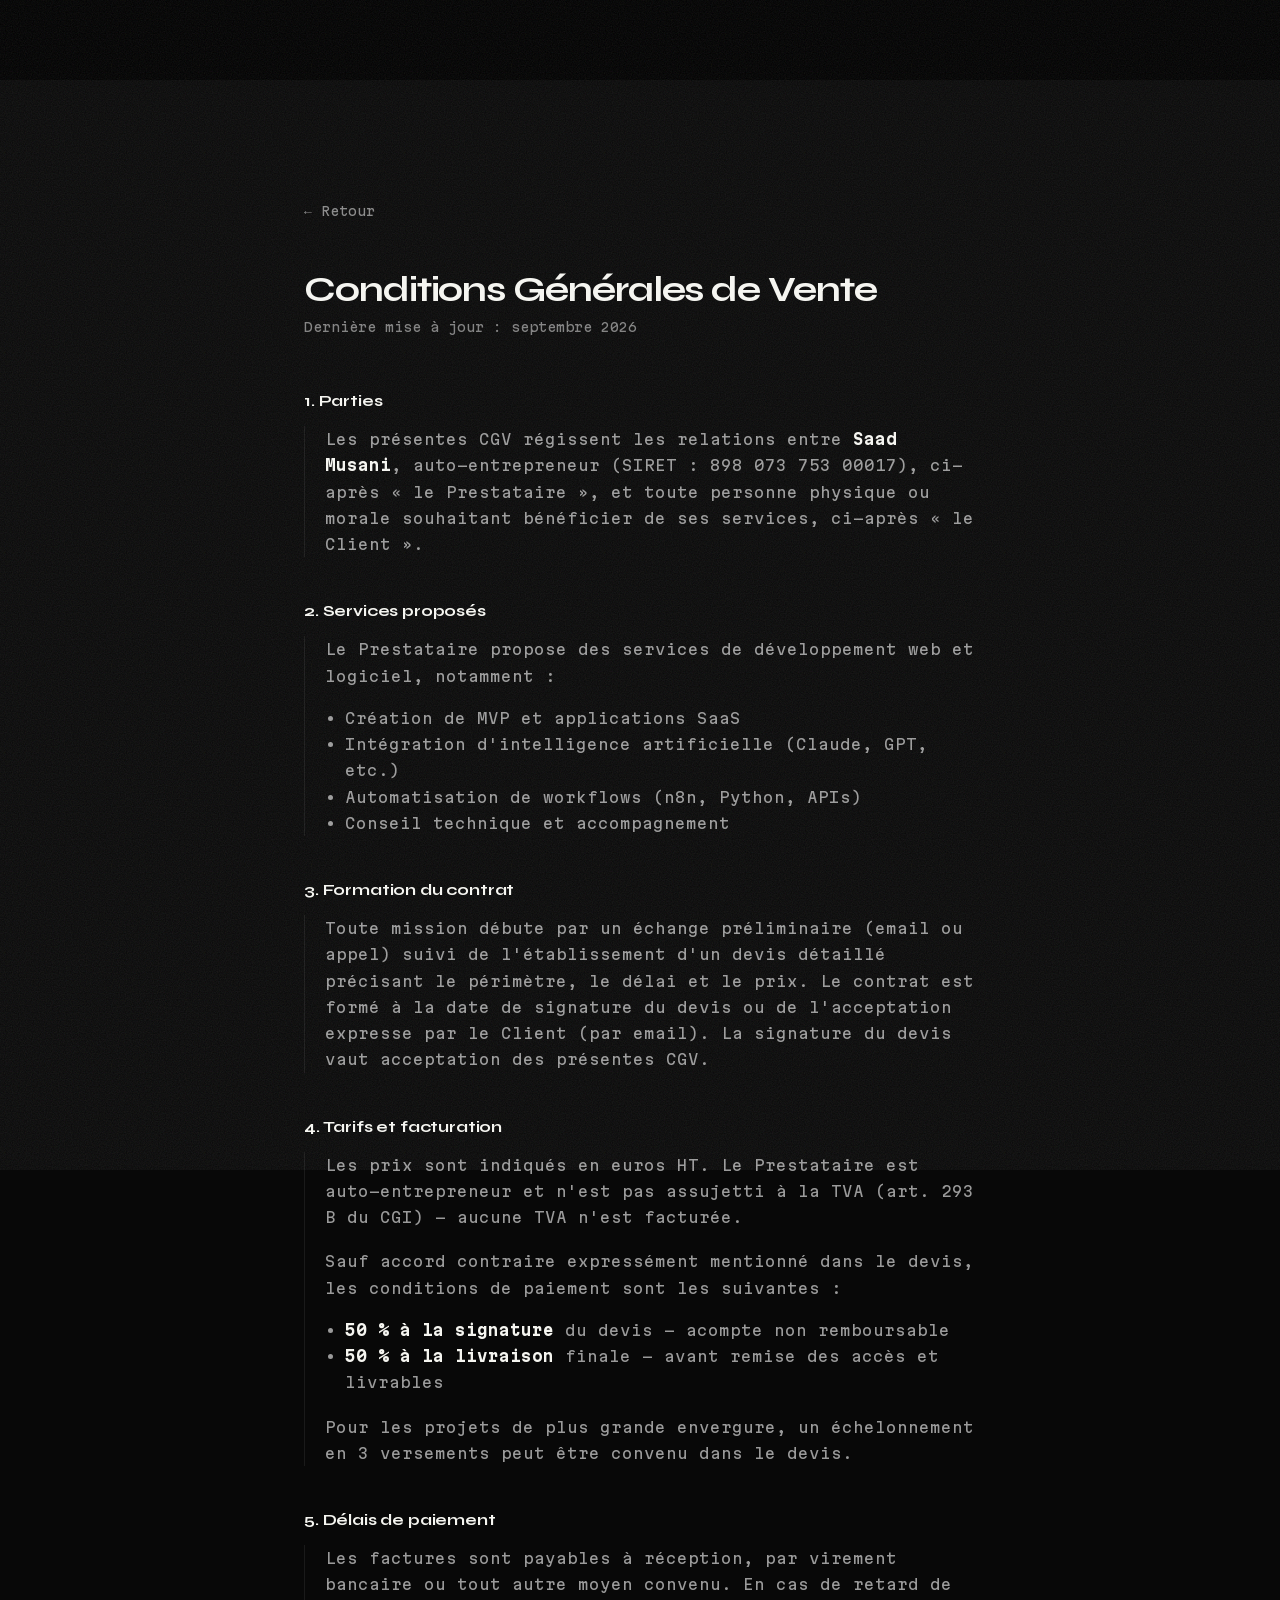
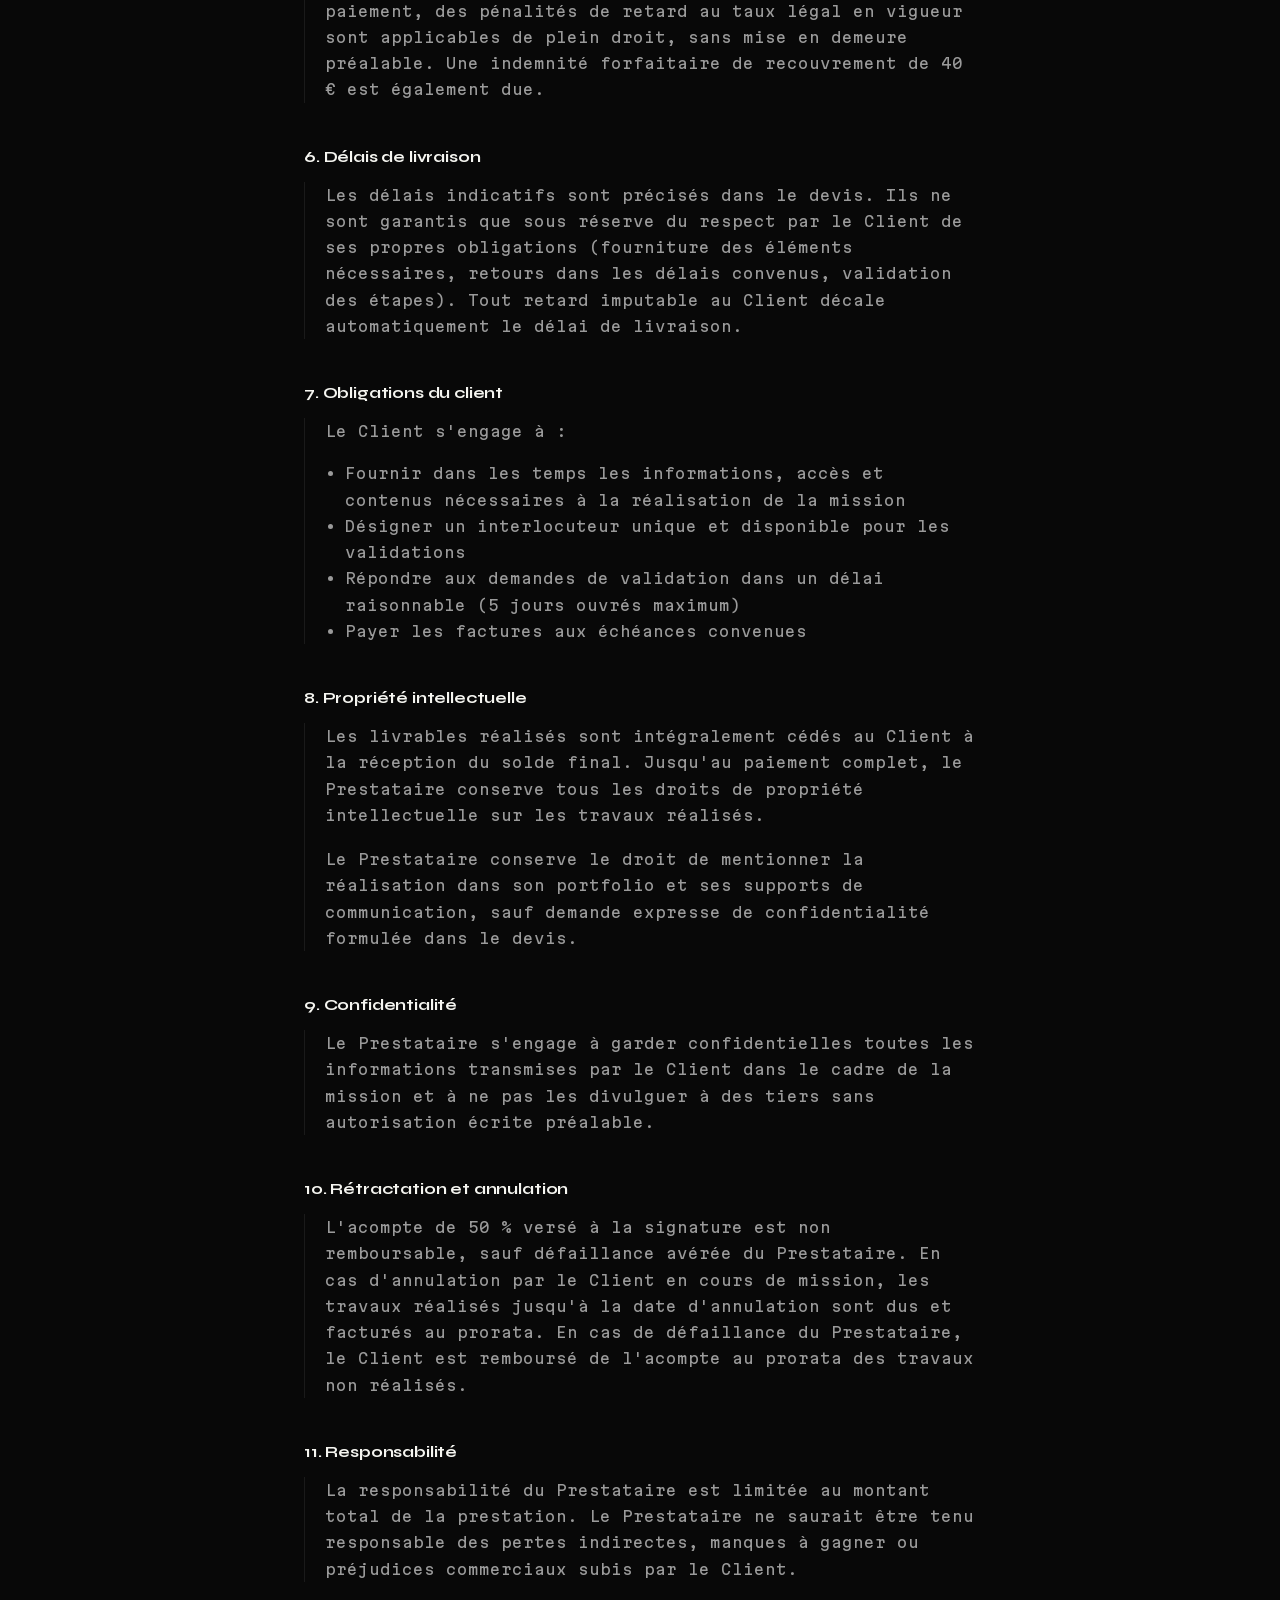
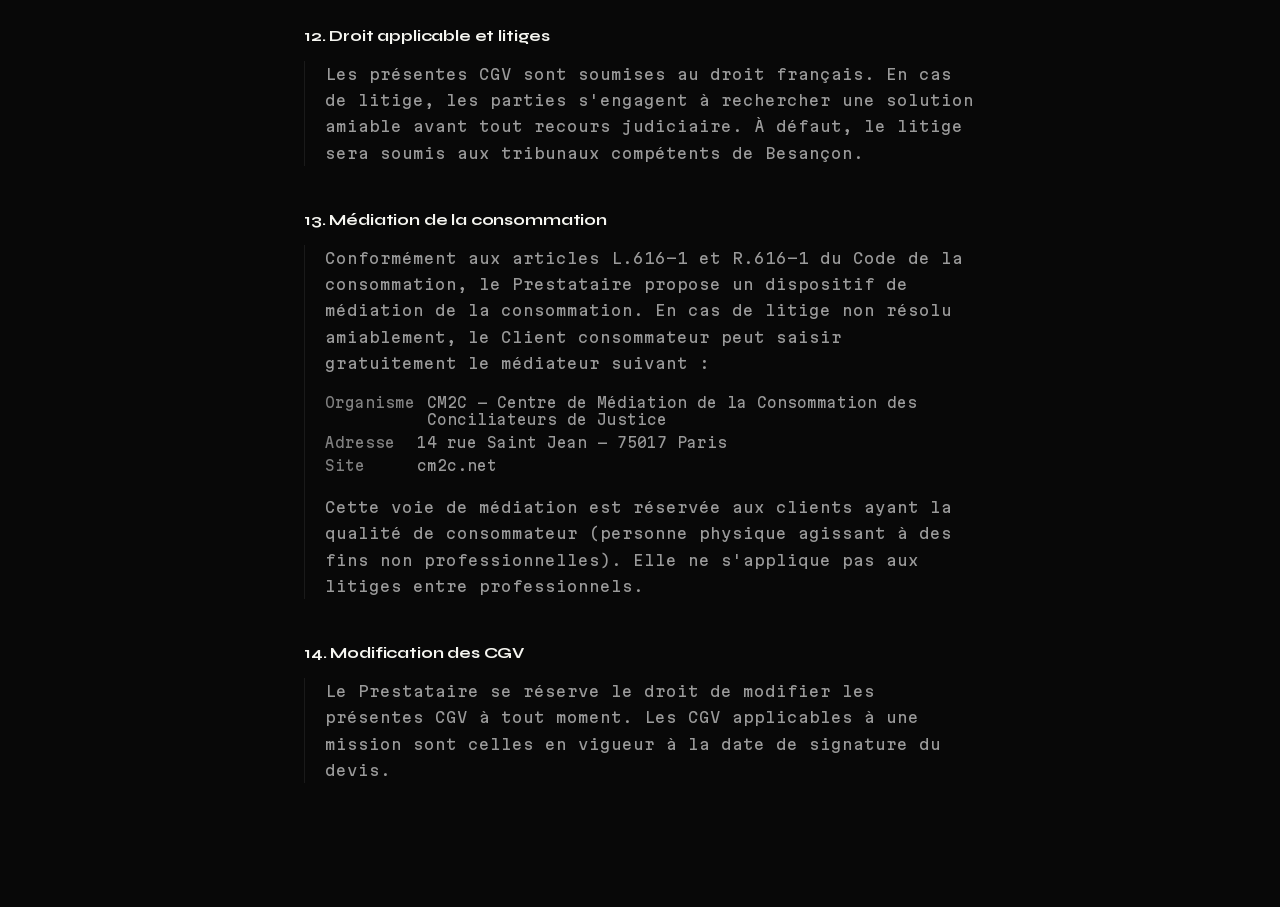
<file: cgv.html>
<!DOCTYPE html><!--ny__RYoTUEbERyNYNvD_e--><html lang="en" translate="no" class="notranslate __variable_2dc7a8 __variable_02628f __variable_1a5708"><head><meta charSet="utf-8"/><meta name="viewport" content="width=device-width, initial-scale=1, maximum-scale=5, viewport-fit=cover, user-scalable=yes"/><link rel="preload" href="/_next/static/media/1f54c84255ccf44e-s.p.woff2" as="font" crossorigin="" type="font/woff2"/><link rel="preload" href="/_next/static/media/636a5ac981f94f8b-s.p.woff2" as="font" crossorigin="" type="font/woff2"/><link rel="preload" href="/_next/static/media/8a1d8947e5852e30-s.p.woff2" as="font" crossorigin="" type="font/woff2"/><link rel="preload" href="/_next/static/media/eeb8a9ff846037ce-s.p.woff2" as="font" crossorigin="" type="font/woff2"/><link rel="preload" as="image" href="/images/glitch-skull-2.jpg"/><link rel="preload" as="image" href="/images/qr-instagram.jpg"/><link rel="stylesheet" href="/_next/static/css/566f835cc5076139.css" data-precedence="next"/><link rel="preload" as="script" fetchPriority="low" href="/_next/static/chunks/webpack-95c6825be7c498a2.js"/><script src="/_next/static/chunks/4bd1b696-100b9d70ed4e49c1.js" async=""></script><script src="/_next/static/chunks/1255-d3668eefd1b4a69b.js" async=""></script><script src="/_next/static/chunks/main-app-0ee650784ad95c4e.js" async=""></script><script src="/_next/static/chunks/c15bf2b0-bfa95b308e62c6cc.js" async=""></script><script src="/_next/static/chunks/5460-5c5d1ec2dfd85d91.js" async=""></script><script src="/_next/static/chunks/5871-b3147701a3b8f1ee.js" async=""></script><script src="/_next/static/chunks/4475-92b479c55e041765.js" async=""></script><script src="/_next/static/chunks/3529-8dcc06d8e6284ba9.js" async=""></script><script src="/_next/static/chunks/app/layout-85eb59883ca60abe.js" async=""></script><script src="/_next/static/chunks/app/error-7fae60d6d65e70e2.js" async=""></script><script src="/_next/static/chunks/app/not-found-ab5420927656b66c.js" async=""></script><script src="/_next/static/chunks/2619-04bc32f026a0d946.js" async=""></script><script src="/_next/static/chunks/app/cgv/page-4dd04e7f01333ff0.js" async=""></script><script src="/_next/static/chunks/app/global-error-0f7ef98bcc2b9737.js" async=""></script><meta name="next-size-adjust" content=""/><meta name="theme-color" media="(prefers-color-scheme: dark)" content="#000000"/><meta name="theme-color" media="(prefers-color-scheme: light)" content="#F0F0F0"/><title>Conditions Générales de Vente — Saad Musani</title><meta name="description" content="Your designer can&#x27;t code. Your developer can&#x27;t design. I&#x27;m both. Design, development and SaaS by Saad Musani."/><meta name="robots" content="noindex"/><link rel="icon" href="/favicon.ico" type="image/x-icon" sizes="16x16"/><link rel="icon" href="/favicon.svg" type="image/svg+xml"/><script>(function(){var t=localStorage.getItem('theme');if(t==='light')document.documentElement.dataset.theme='light';})();</script><script src="/_next/static/chunks/polyfills-42372ed130431b0a.js" noModule=""></script></head><body><div hidden=""><!--$--><!--/$--></div><div id="theme-mask" aria-hidden="true"><img id="theme-glitch-logo" src="/images/glitch-skull-2.jpg" alt="" aria-hidden="true"/></div><div id="theme-glitch-r" aria-hidden="true"></div><div id="theme-glitch-b" aria-hidden="true"></div><div id="grain" aria-hidden="true"></div><div id="cursor-dot" class="Cursor_cursor__pFyDE" style="left:-100px;top:-100px"></div><header class="Nav_nav__BptBv"><div class="Nav_seg__qTaO4 Nav_logoSeg__egezH"><div class="Nav_logoSvg__E2bXW" style="position:relative"><svg viewBox="0 0 49 49" style="width:100%;height:100%;display:block" fill="currentColor"><path d="M24.5 0 27.8 21.2 49 24.5 27.8 27.8 24.5 49 21.2 27.8 0 24.5 21.2 21.2Z"></path></svg><svg viewBox="0 0 49 49" style="position:absolute;inset:0;width:100%;height:100%;display:block;overflow:visible;opacity:0" fill="none" stroke="currentColor" stroke-linejoin="round" stroke-linecap="round"><path d="M24.5 0 27.8 21.2 49 24.5 27.8 27.8 24.5 49 21.2 27.8 0 24.5 21.2 21.2Z" stroke-width="1.5" vector-effect="non-scaling-stroke"></path></svg></div></div><div class="Nav_seg__qTaO4 Nav_tickerSeg__p7yZM"><div class="Nav_tickerWrap__9_gWe"><div class="Nav_tickerLine__ZRM93" style="opacity:0;transform:translateY(100%)"><span class="Nav_tickerItem__koNx9">Reactive</span></div><div class="Nav_tickerLine__ZRM93" style="opacity:0;transform:translateY(100%)"><span class="Nav_tickerItem__koNx9">Modular</span></div><div class="Nav_tickerLine__ZRM93" style="opacity:0;transform:translateY(100%)"><span class="Nav_tickerItem__koNx9">Pixel-Perfect</span></div><div class="Nav_tickerLine__ZRM93" style="opacity:0;transform:translateY(100%)"><span class="Nav_tickerItem__koNx9">       </span></div></div></div><nav class="Nav_seg__qTaO4 Nav_linksSeg__N4Q__" aria-label="Navigation"><a href="#work" class="Nav_navLink__KuLTo">Work</a><a href="#about" class="Nav_navLink__KuLTo">About</a><a href="#contact" class="Nav_navLink__KuLTo">Contact</a></nav><div class="Nav_seg__qTaO4 Nav_socialsSeg__ky_N6"><a href="https://www.instagram.com/saadmusani/" target="_blank" rel="noopener noreferrer" class="Nav_socialCell__Q6XDY" aria-label="Instagram"><svg viewBox="0 0 24 24" width="13" height="13" fill="currentColor" aria-hidden="true"><path d="M12 2.163c3.204 0 3.584.012 4.85.07 3.252.148 4.771 1.691 4.919 4.919.058 1.265.069 1.645.069 4.849 0 3.205-.012 3.584-.069 4.849-.149 3.225-1.664 4.771-4.919 4.919-1.266.058-1.644.07-4.85.07-3.204 0-3.584-.012-4.849-.07-3.26-.149-4.771-1.699-4.919-4.92-.058-1.265-.07-1.644-.07-4.849 0-3.204.013-3.583.07-4.849.149-3.227 1.664-4.771 4.919-4.919 1.266-.057 1.645-.069 4.849-.069zM12 0C8.741 0 8.333.014 7.053.072 2.695.272.273 2.69.073 7.052.014 8.333 0 8.741 0 12c0 3.259.014 3.668.072 4.948.2 4.358 2.618 6.78 6.98 6.98C8.333 23.986 8.741 24 12 24c3.259 0 3.668-.014 4.948-.072 4.354-.2 6.782-2.618 6.979-6.98.059-1.28.073-1.689.073-4.948 0-3.259-.014-3.667-.072-4.947-.196-4.354-2.617-6.78-6.979-6.98C15.668.014 15.259 0 12 0zm0 5.838a6.162 6.162 0 100 12.324 6.162 6.162 0 000-12.324zM12 16a4 4 0 110-8 4 4 0 010 8zm6.406-11.845a1.44 1.44 0 100 2.881 1.44 1.44 0 000-2.881z"></path></svg></a><div class="Nav_socialRule__T5zZI"></div><a href="https://github.com/saadmusani" target="_blank" rel="noopener noreferrer" class="Nav_socialCell__Q6XDY" aria-label="GitHub"><svg viewBox="0 0 24 24" width="13" height="13" fill="currentColor" aria-hidden="true"><path d="M12 .297c-6.63 0-12 5.373-12 12 0 5.303 3.438 9.8 8.205 11.385.6.113.82-.258.82-.577 0-.285-.01-1.04-.015-2.04-3.338.724-4.042-1.61-4.042-1.61C4.422 18.07 3.633 17.7 3.633 17.7c-1.087-.744.084-.729.084-.729 1.205.084 1.838 1.236 1.838 1.236 1.07 1.835 2.809 1.305 3.495.998.108-.776.417-1.305.76-1.605-2.665-.3-5.466-1.332-5.466-5.93 0-1.31.465-2.38 1.235-3.22-.135-.303-.54-1.523.105-3.176 0 0 1.005-.322 3.3 1.23.96-.267 1.98-.399 3-.405 1.02.006 2.04.138 3 .405 2.28-1.552 3.285-1.23 3.285-1.23.645 1.653.24 2.873.12 3.176.765.84 1.23 1.91 1.23 3.22 0 4.61-2.805 5.625-5.475 5.92.42.36.81 1.096.81 2.22 0 1.606-.015 2.896-.015 3.286 0 .315.21.69.825.57C20.565 22.092 24 17.592 24 12.297c0-6.627-5.373-12-12-12"></path></svg></a></div><button class="Nav_seg__qTaO4 Nav_themeSeg__Kcumi" aria-label="Toggle theme"><span class="Nav_halfCircle__JqSPM"></span></button><div class="Nav_seg__qTaO4 Nav_infoSeg__SX0yD"><div class="Nav_infoTop__Aolp4">Global development from France</div><div class="Nav_infoRule__qM3_Q"></div><div class="Nav_infoBottom__zP_Lv"><span class="Nav_infoLine__MQ3fL">Available for freelance →</span><a href="#contact" class="Nav_infoLine__MQ3fL Nav_infoContact__5cdnb">Hire me</a></div></div><a href="https://www.instagram.com/saadmusani/" target="_blank" rel="noopener noreferrer" class="Nav_seg__qTaO4 Nav_qrSeg__S7BO9" aria-label="Instagram"><img src="/images/qr-instagram.jpg" alt="QR code Instagram" class="Nav_qrImg__GDiqD"/></a></header><div style="background:#080808;min-height:100vh;padding:120px 0 80px"><div style="max-width:720px;margin:0 auto;padding:0 24px"><a style="font-size:13px;color:#888888;text-decoration:none;display:inline-flex;align-items:center;gap:6px;margin-bottom:48px" href="/">← Retour</a><h1 style="font-family:var(--font-syne);font-weight:800;font-size:36px;letter-spacing:-0.03em;color:#F5F5F0;margin-bottom:8px">Conditions Générales de Vente</h1><p style="font-size:13px;color:#808080;margin-bottom:56px">Dernière mise à jour : septembre 2026</p><div style="margin-bottom:44px"><h2 style="font-family:var(--font-syne);font-weight:700;font-size:16px;color:#F5F5F0;margin-bottom:16px;letter-spacing:-0.01em">1. Parties</h2><div style="border-left:1px solid #1A1A1A;padding-left:20px;display:flex;flex-direction:column;gap:8px"><p style="font-size:15px;color:#9A9A9A;line-height:1.75">Les présentes CGV régissent les relations entre <strong style="color:#F5F5F0">Saad Musani</strong>, auto-entrepreneur (SIRET : 898 073 753 00017), ci-après « le Prestataire », et toute personne physique ou morale souhaitant bénéficier de ses services, ci-après « le Client ».</p></div></div><div style="margin-bottom:44px"><h2 style="font-family:var(--font-syne);font-weight:700;font-size:16px;color:#F5F5F0;margin-bottom:16px;letter-spacing:-0.01em">2. Services proposés</h2><div style="border-left:1px solid #1A1A1A;padding-left:20px;display:flex;flex-direction:column;gap:8px"><p style="font-size:15px;color:#9A9A9A;line-height:1.75">Le Prestataire propose des services de développement web et logiciel, notamment :</p><ul style="font-size:15px;color:#9A9A9A;line-height:1.75;padding-left:20px;margin-top:8px"><li>Création de MVP et applications SaaS</li><li>Intégration d&#x27;intelligence artificielle (Claude, GPT, etc.)</li><li>Automatisation de workflows (n8n, Python, APIs)</li><li>Conseil technique et accompagnement</li></ul></div></div><div style="margin-bottom:44px"><h2 style="font-family:var(--font-syne);font-weight:700;font-size:16px;color:#F5F5F0;margin-bottom:16px;letter-spacing:-0.01em">3. Formation du contrat</h2><div style="border-left:1px solid #1A1A1A;padding-left:20px;display:flex;flex-direction:column;gap:8px"><p style="font-size:15px;color:#9A9A9A;line-height:1.75">Toute mission débute par un échange préliminaire (email ou appel) suivi de l&#x27;établissement d&#x27;un devis détaillé précisant le périmètre, le délai et le prix. Le contrat est formé à la date de signature du devis ou de l&#x27;acceptation expresse par le Client (par email). La signature du devis vaut acceptation des présentes CGV.</p></div></div><div style="margin-bottom:44px"><h2 style="font-family:var(--font-syne);font-weight:700;font-size:16px;color:#F5F5F0;margin-bottom:16px;letter-spacing:-0.01em">4. Tarifs et facturation</h2><div style="border-left:1px solid #1A1A1A;padding-left:20px;display:flex;flex-direction:column;gap:8px"><p style="font-size:15px;color:#9A9A9A;line-height:1.75">Les prix sont indiqués en euros HT. Le Prestataire est auto-entrepreneur et n&#x27;est pas assujetti à la TVA (art. 293 B du CGI) — aucune TVA n&#x27;est facturée.</p><p style="font-size:15px;color:#9A9A9A;line-height:1.75;margin-top:10px">Sauf accord contraire expressément mentionné dans le devis, les conditions de paiement sont les suivantes :</p><ul style="font-size:15px;color:#9A9A9A;line-height:1.75;padding-left:20px;margin-top:8px"><li><strong style="color:#F5F5F0">50 % à la signature</strong> du devis — acompte non remboursable</li><li><strong style="color:#F5F5F0">50 % à la livraison</strong> finale — avant remise des accès et livrables</li></ul><p style="font-size:15px;color:#9A9A9A;line-height:1.75;margin-top:10px">Pour les projets de plus grande envergure, un échelonnement en 3 versements peut être convenu dans le devis.</p></div></div><div style="margin-bottom:44px"><h2 style="font-family:var(--font-syne);font-weight:700;font-size:16px;color:#F5F5F0;margin-bottom:16px;letter-spacing:-0.01em">5. Délais de paiement</h2><div style="border-left:1px solid #1A1A1A;padding-left:20px;display:flex;flex-direction:column;gap:8px"><p style="font-size:15px;color:#9A9A9A;line-height:1.75">Les factures sont payables à réception, par virement bancaire ou tout autre moyen convenu. En cas de retard de paiement, des pénalités de retard au taux légal en vigueur sont applicables de plein droit, sans mise en demeure préalable. Une indemnité forfaitaire de recouvrement de 40 € est également due.</p></div></div><div style="margin-bottom:44px"><h2 style="font-family:var(--font-syne);font-weight:700;font-size:16px;color:#F5F5F0;margin-bottom:16px;letter-spacing:-0.01em">6. Délais de livraison</h2><div style="border-left:1px solid #1A1A1A;padding-left:20px;display:flex;flex-direction:column;gap:8px"><p style="font-size:15px;color:#9A9A9A;line-height:1.75">Les délais indicatifs sont précisés dans le devis. Ils ne sont garantis que sous réserve du respect par le Client de ses propres obligations (fourniture des éléments nécessaires, retours dans les délais convenus, validation des étapes). Tout retard imputable au Client décale automatiquement le délai de livraison.</p></div></div><div style="margin-bottom:44px"><h2 style="font-family:var(--font-syne);font-weight:700;font-size:16px;color:#F5F5F0;margin-bottom:16px;letter-spacing:-0.01em">7. Obligations du client</h2><div style="border-left:1px solid #1A1A1A;padding-left:20px;display:flex;flex-direction:column;gap:8px"><p style="font-size:15px;color:#9A9A9A;line-height:1.75">Le Client s&#x27;engage à :</p><ul style="font-size:15px;color:#9A9A9A;line-height:1.75;padding-left:20px;margin-top:8px"><li>Fournir dans les temps les informations, accès et contenus nécessaires à la réalisation de la mission</li><li>Désigner un interlocuteur unique et disponible pour les validations</li><li>Répondre aux demandes de validation dans un délai raisonnable (5 jours ouvrés maximum)</li><li>Payer les factures aux échéances convenues</li></ul></div></div><div style="margin-bottom:44px"><h2 style="font-family:var(--font-syne);font-weight:700;font-size:16px;color:#F5F5F0;margin-bottom:16px;letter-spacing:-0.01em">8. Propriété intellectuelle</h2><div style="border-left:1px solid #1A1A1A;padding-left:20px;display:flex;flex-direction:column;gap:8px"><p style="font-size:15px;color:#9A9A9A;line-height:1.75">Les livrables réalisés sont intégralement cédés au Client à la réception du solde final. Jusqu&#x27;au paiement complet, le Prestataire conserve tous les droits de propriété intellectuelle sur les travaux réalisés.</p><p style="font-size:15px;color:#9A9A9A;line-height:1.75;margin-top:10px">Le Prestataire conserve le droit de mentionner la réalisation dans son portfolio et ses supports de communication, sauf demande expresse de confidentialité formulée dans le devis.</p></div></div><div style="margin-bottom:44px"><h2 style="font-family:var(--font-syne);font-weight:700;font-size:16px;color:#F5F5F0;margin-bottom:16px;letter-spacing:-0.01em">9. Confidentialité</h2><div style="border-left:1px solid #1A1A1A;padding-left:20px;display:flex;flex-direction:column;gap:8px"><p style="font-size:15px;color:#9A9A9A;line-height:1.75">Le Prestataire s&#x27;engage à garder confidentielles toutes les informations transmises par le Client dans le cadre de la mission et à ne pas les divulguer à des tiers sans autorisation écrite préalable.</p></div></div><div style="margin-bottom:44px"><h2 style="font-family:var(--font-syne);font-weight:700;font-size:16px;color:#F5F5F0;margin-bottom:16px;letter-spacing:-0.01em">10. Rétractation et annulation</h2><div style="border-left:1px solid #1A1A1A;padding-left:20px;display:flex;flex-direction:column;gap:8px"><p style="font-size:15px;color:#9A9A9A;line-height:1.75">L&#x27;acompte de 50 % versé à la signature est non remboursable, sauf défaillance avérée du Prestataire. En cas d&#x27;annulation par le Client en cours de mission, les travaux réalisés jusqu&#x27;à la date d&#x27;annulation sont dus et facturés au prorata. En cas de défaillance du Prestataire, le Client est remboursé de l&#x27;acompte au prorata des travaux non réalisés.</p></div></div><div style="margin-bottom:44px"><h2 style="font-family:var(--font-syne);font-weight:700;font-size:16px;color:#F5F5F0;margin-bottom:16px;letter-spacing:-0.01em">11. Responsabilité</h2><div style="border-left:1px solid #1A1A1A;padding-left:20px;display:flex;flex-direction:column;gap:8px"><p style="font-size:15px;color:#9A9A9A;line-height:1.75">La responsabilité du Prestataire est limitée au montant total de la prestation. Le Prestataire ne saurait être tenu responsable des pertes indirectes, manques à gagner ou préjudices commerciaux subis par le Client.</p></div></div><div style="margin-bottom:44px"><h2 style="font-family:var(--font-syne);font-weight:700;font-size:16px;color:#F5F5F0;margin-bottom:16px;letter-spacing:-0.01em">12. Droit applicable et litiges</h2><div style="border-left:1px solid #1A1A1A;padding-left:20px;display:flex;flex-direction:column;gap:8px"><p style="font-size:15px;color:#9A9A9A;line-height:1.75">Les présentes CGV sont soumises au droit français. En cas de litige, les parties s&#x27;engagent à rechercher une solution amiable avant tout recours judiciaire. À défaut, le litige sera soumis aux tribunaux compétents de Besançon.</p></div></div><div style="margin-bottom:44px"><h2 style="font-family:var(--font-syne);font-weight:700;font-size:16px;color:#F5F5F0;margin-bottom:16px;letter-spacing:-0.01em">13. Médiation de la consommation</h2><div style="border-left:1px solid #1A1A1A;padding-left:20px;display:flex;flex-direction:column;gap:8px"><p style="font-size:15px;color:#9A9A9A;line-height:1.75">Conformément aux articles L.616-1 et R.616-1 du Code de la consommation, le Prestataire propose un dispositif de médiation de la consommation. En cas de litige non résolu amiablement, le Client consommateur peut saisir gratuitement le médiateur suivant :</p><div style="margin-top:10px;display:flex;flex-direction:column;gap:6px"><div style="display:flex;gap:12px;font-size:14px"><span style="color:#808080;min-width:80px;flex-shrink:0">Organisme</span><span style="color:#9A9A9A">CM2C — Centre de Médiation de la Consommation des Conciliateurs de Justice</span></div><div style="display:flex;gap:12px;font-size:14px"><span style="color:#808080;min-width:80px;flex-shrink:0">Adresse</span><span style="color:#9A9A9A">14 rue Saint Jean — 75017 Paris</span></div><div style="display:flex;gap:12px;font-size:14px"><span style="color:#808080;min-width:80px;flex-shrink:0">Site</span><span style="color:#9A9A9A">cm2c.net</span></div></div><p style="font-size:15px;color:#9A9A9A;line-height:1.75;margin-top:12px">Cette voie de médiation est réservée aux clients ayant la qualité de consommateur (personne physique agissant à des fins non professionnelles). Elle ne s&#x27;applique pas aux litiges entre professionnels.</p></div></div><div style="margin-bottom:44px"><h2 style="font-family:var(--font-syne);font-weight:700;font-size:16px;color:#F5F5F0;margin-bottom:16px;letter-spacing:-0.01em">14. Modification des CGV</h2><div style="border-left:1px solid #1A1A1A;padding-left:20px;display:flex;flex-direction:column;gap:8px"><p style="font-size:15px;color:#9A9A9A;line-height:1.75">Le Prestataire se réserve le droit de modifier les présentes CGV à tout moment. Les CGV applicables à une mission sont celles en vigueur à la date de signature du devis.</p></div></div></div></div><!--$--><!--/$--><canvas aria-hidden="true" style="position:fixed;inset:0;width:100%;height:100%;pointer-events:none;z-index:9001;image-rendering:pixelated"></canvas><!--$!--><template data-dgst="BAILOUT_TO_CLIENT_SIDE_RENDERING"></template><!--/$--><!--$!--><template data-dgst="BAILOUT_TO_CLIENT_SIDE_RENDERING"></template><!--/$--><script src="/_next/static/chunks/webpack-95c6825be7c498a2.js" id="_R_" async=""></script><script>(self.__next_f=self.__next_f||[]).push([0])</script><script>self.__next_f.push([1,"1:\"$Sreact.fragment\"\n2:I[3197,[\"5592\",\"static/chunks/c15bf2b0-bfa95b308e62c6cc.js\",\"5460\",\"static/chunks/5460-5c5d1ec2dfd85d91.js\",\"5871\",\"static/chunks/5871-b3147701a3b8f1ee.js\",\"4475\",\"static/chunks/4475-92b479c55e041765.js\",\"3529\",\"static/chunks/3529-8dcc06d8e6284ba9.js\",\"7177\",\"static/chunks/app/layout-85eb59883ca60abe.js\"],\"default\"]\n3:I[78647,[\"5592\",\"static/chunks/c15bf2b0-bfa95b308e62c6cc.js\",\"5460\",\"static/chunks/5460-5c5d1ec2dfd85d91.js\",\"5871\",\"static/chunks/5871-b3147701a3b8f1ee.js\",\"4475\",\"static/chunks/4475-92b479c55e041765.js\",\"3529\",\"static/chunks/3529-8dcc06d8e6284ba9.js\",\"7177\",\"static/chunks/app/layout-85eb59883ca60abe.js\"],\"default\"]\n4:I[92551,[\"5592\",\"static/chunks/c15bf2b0-bfa95b308e62c6cc.js\",\"5460\",\"static/chunks/5460-5c5d1ec2dfd85d91.js\",\"5871\",\"static/chunks/5871-b3147701a3b8f1ee.js\",\"4475\",\"static/chunks/4475-92b479c55e041765.js\",\"3529\",\"static/chunks/3529-8dcc06d8e6284ba9.js\",\"7177\",\"static/chunks/app/layout-85eb59883ca60abe.js\"],\"default\"]\n5:I[9766,[],\"\"]\n6:I[50960,[\"8039\",\"static/chunks/app/error-7fae60d6d65e70e2.js\"],\"default\"]\n7:I[98924,[],\"\"]\n8:I[65104,[\"4345\",\"static/chunks/app/not-found-ab5420927656b66c.js\"],\"default\"]\n9:I[97001,[\"5592\",\"static/chunks/c15bf2b0-bfa95b308e62c6cc.js\",\"5460\",\"static/chunks/5460-5c5d1ec2dfd85d91.js\",\"5871\",\"static/chunks/5871-b3147701a3b8f1ee.js\",\"4475\",\"static/chunks/4475-92b479c55e041765.js\",\"3529\",\"static/chunks/3529-8dcc06d8e6284ba9.js\",\"7177\",\"static/chunks/app/layout-85eb59883ca60abe.js\"],\"default\"]\na:I[48854,[\"5592\",\"static/chunks/c15bf2b0-bfa95b308e62c6cc.js\",\"5460\",\"static/chunks/5460-5c5d1ec2dfd85d91.js\",\"5871\",\"static/chunks/5871-b3147701a3b8f1ee.js\",\"4475\",\"static/chunks/4475-92b479c55e041765.js\",\"3529\",\"static/chunks/3529-8dcc06d8e6284ba9.js\",\"7177\",\"static/chunks/app/layout-85eb59883ca60abe.js\"],\"SpeedInsights\"]\nb:I[68955,[\"5592\",\"static/chunks/c15bf2b0-bfa95b308e62c6cc.js\",\"5460\",\"static/chunks/5460-5c5d1ec2dfd85d91.js\",\"5871\",\"static/chunks/5871-b3147701a3b8f1ee.js\",\"4475\",\"static/chunks/4475-92b479c55e041765.js\",\"3529\",\"static/chunks"])</script><script>self.__next_f.push([1,"/3529-8dcc06d8e6284ba9.js\",\"7177\",\"static/chunks/app/layout-85eb59883ca60abe.js\"],\"Analytics\"]\nc:I[52619,[\"2619\",\"static/chunks/2619-04bc32f026a0d946.js\",\"7769\",\"static/chunks/app/cgv/page-4dd04e7f01333ff0.js\"],\"\"]\n1b:I[84318,[\"4219\",\"static/chunks/app/global-error-0f7ef98bcc2b9737.js\"],\"default\"]\n:HL[\"/_next/static/media/1f54c84255ccf44e-s.p.woff2\",\"font\",{\"crossOrigin\":\"\",\"type\":\"font/woff2\"}]\n:HL[\"/_next/static/media/636a5ac981f94f8b-s.p.woff2\",\"font\",{\"crossOrigin\":\"\",\"type\":\"font/woff2\"}]\n:HL[\"/_next/static/media/8a1d8947e5852e30-s.p.woff2\",\"font\",{\"crossOrigin\":\"\",\"type\":\"font/woff2\"}]\n:HL[\"/_next/static/media/eeb8a9ff846037ce-s.p.woff2\",\"font\",{\"crossOrigin\":\"\",\"type\":\"font/woff2\"}]\n:HL[\"/_next/static/css/566f835cc5076139.css\",\"style\"]\n"])</script><script>self.__next_f.push([1,"0:{\"P\":null,\"b\":\"ny__RYoTUEbERyNYNvD-e\",\"p\":\"\",\"c\":[\"\",\"cgv\"],\"i\":false,\"f\":[[[\"\",{\"children\":[\"cgv\",{\"children\":[\"__PAGE__\",{}]}]},\"$undefined\",\"$undefined\",true],[\"\",[\"$\",\"$1\",\"c\",{\"children\":[[[\"$\",\"link\",\"0\",{\"rel\":\"stylesheet\",\"href\":\"/_next/static/css/566f835cc5076139.css\",\"precedence\":\"next\",\"crossOrigin\":\"$undefined\",\"nonce\":\"$undefined\"}]],[\"$\",\"html\",null,{\"lang\":\"en\",\"translate\":\"no\",\"suppressHydrationWarning\":true,\"className\":\"notranslate __variable_2dc7a8 __variable_02628f __variable_1a5708\",\"children\":[[\"$\",\"head\",null,{\"children\":[\"$\",\"script\",null,{\"dangerouslySetInnerHTML\":{\"__html\":\"(function(){var t=localStorage.getItem('theme');if(t==='light')document.documentElement.dataset.theme='light';})();\"}}]}],[\"$\",\"body\",null,{\"children\":[[\"$\",\"div\",null,{\"id\":\"theme-mask\",\"aria-hidden\":\"true\",\"children\":[\"$\",\"img\",null,{\"id\":\"theme-glitch-logo\",\"src\":\"/images/glitch-skull-2.jpg\",\"alt\":\"\",\"aria-hidden\":\"true\"}]}],[\"$\",\"div\",null,{\"id\":\"theme-glitch-r\",\"aria-hidden\":\"true\"}],[\"$\",\"div\",null,{\"id\":\"theme-glitch-b\",\"aria-hidden\":\"true\"}],[\"$\",\"div\",null,{\"id\":\"grain\",\"aria-hidden\":\"true\"}],[\"$\",\"$L2\",null,{\"children\":[[\"$\",\"$L3\",null,{}],[\"$\",\"$L4\",null,{}],[\"$\",\"$L5\",null,{\"parallelRouterKey\":\"children\",\"error\":\"$6\",\"errorStyles\":[[\"$\",\"link\",\"0\",{\"rel\":\"stylesheet\",\"href\":\"/_next/static/css/03e8f5accf9de01a.css\",\"precedence\":\"next\",\"crossOrigin\":\"$undefined\",\"nonce\":\"$undefined\"}]],\"errorScripts\":[],\"template\":[\"$\",\"$L7\",null,{}],\"templateStyles\":\"$undefined\",\"templateScripts\":\"$undefined\",\"notFound\":[[\"$\",\"$L8\",null,{}],[[\"$\",\"link\",\"0\",{\"rel\":\"stylesheet\",\"href\":\"/_next/static/css/03e8f5accf9de01a.css\",\"precedence\":\"next\",\"crossOrigin\":\"$undefined\",\"nonce\":\"$undefined\"}]]],\"forbidden\":\"$undefined\",\"unauthorized\":\"$undefined\"}],[\"$\",\"$L9\",null,{}],[\"$\",\"$La\",null,{}],[\"$\",\"$Lb\",null,{}]]}]]}]]}]]}],{\"children\":[\"cgv\",[\"$\",\"$1\",\"c\",{\"children\":[null,[\"$\",\"$L5\",null,{\"parallelRouterKey\":\"children\",\"error\":\"$undefined\",\"errorStyles\":\"$undefined\",\"errorScripts\":\"$undefined\",\"template\":[\"$\",\"$L7\",null,{}],\"templateStyles\":\"$undefined\",\"templateScripts\":\"$undefined\",\"notFound\":\"$undefined\",\"forbidden\":\"$undefined\",\"unauthorized\":\"$undefined\"}]]}],{\"children\":[\"__PAGE__\",[\"$\",\"$1\",\"c\",{\"children\":[[\"$\",\"div\",null,{\"style\":{\"background\":\"#080808\",\"minHeight\":\"100vh\",\"padding\":\"120px 0 80px\"},\"children\":[\"$\",\"div\",null,{\"style\":{\"maxWidth\":\"720px\",\"margin\":\"0 auto\",\"padding\":\"0 24px\"},\"children\":[[\"$\",\"$Lc\",null,{\"href\":\"/\",\"style\":{\"fontSize\":\"13px\",\"color\":\"#888888\",\"textDecoration\":\"none\",\"display\":\"inline-flex\",\"alignItems\":\"center\",\"gap\":\"6px\",\"marginBottom\":\"48px\"},\"children\":\"← Retour\"}],[\"$\",\"h1\",null,{\"style\":{\"fontFamily\":\"var(--font-syne)\",\"fontWeight\":800,\"fontSize\":\"36px\",\"letterSpacing\":\"-0.03em\",\"color\":\"#F5F5F0\",\"marginBottom\":\"8px\"},\"children\":\"Conditions Générales de Vente\"}],[\"$\",\"p\",null,{\"style\":{\"fontSize\":\"13px\",\"color\":\"#808080\",\"marginBottom\":\"56px\"},\"children\":\"Dernière mise à jour : septembre 2026\"}],[\"$\",\"div\",null,{\"style\":{\"marginBottom\":\"44px\"},\"children\":[[\"$\",\"h2\",null,{\"style\":{\"fontFamily\":\"var(--font-syne)\",\"fontWeight\":700,\"fontSize\":\"16px\",\"color\":\"#F5F5F0\",\"marginBottom\":\"16px\",\"letterSpacing\":\"-0.01em\"},\"children\":\"1. Parties\"}],[\"$\",\"div\",null,{\"style\":{\"borderLeft\":\"1px solid #1A1A1A\",\"paddingLeft\":\"20px\",\"display\":\"flex\",\"flexDirection\":\"column\",\"gap\":\"8px\"},\"children\":[\"$\",\"p\",null,{\"style\":{\"fontSize\":\"15px\",\"color\":\"#9A9A9A\",\"lineHeight\":1.75},\"children\":[\"Les présentes CGV régissent les relations entre \",[\"$\",\"strong\",null,{\"style\":{\"color\":\"#F5F5F0\"},\"children\":\"Saad Musani\"}],\", auto-entrepreneur (SIRET : 898 073 753 00017), ci-après « le Prestataire », et toute personne physique ou morale souhaitant bénéficier de ses services, ci-après « le Client ».\"]}]}]]}],[\"$\",\"div\",null,{\"style\":{\"marginBottom\":\"44px\"},\"children\":[[\"$\",\"h2\",null,{\"style\":{\"fontFamily\":\"var(--font-syne)\",\"fontWeight\":700,\"fontSize\":\"16px\",\"color\":\"#F5F5F0\",\"marginBottom\":\"16px\",\"letterSpacing\":\"-0.01em\"},\"children\":\"2. Services proposés\"}],[\"$\",\"div\",null,{\"style\":{\"borderLeft\":\"1px solid #1A1A1A\",\"paddingLeft\":\"20px\",\"display\":\"flex\",\"flexDirection\":\"column\",\"gap\":\"8px\"},\"children\":[[\"$\",\"p\",null,{\"style\":\"$0:f:0:1:2:children:2:children:1:props:children:0:props:children:props:children:3:props:children:1:props:children:props:style\",\"children\":\"Le Prestataire propose des services de développement web et logiciel, notamment :\"}],[\"$\",\"ul\",null,{\"style\":{\"fontSize\":\"15px\",\"color\":\"#9A9A9A\",\"lineHeight\":1.75,\"paddingLeft\":\"20px\",\"marginTop\":\"8px\"},\"children\":[[\"$\",\"li\",null,{\"children\":\"Création de MVP et applications SaaS\"}],[\"$\",\"li\",null,{\"children\":\"Intégration d'intelligence artificielle (Claude, GPT, etc.)\"}],[\"$\",\"li\",null,{\"children\":\"Automatisation de workflows (n8n, Python, APIs)\"}],[\"$\",\"li\",null,{\"children\":\"Conseil technique et accompagnement\"}]]}]]}]]}],[\"$\",\"div\",null,{\"style\":{\"marginBottom\":\"44px\"},\"children\":[[\"$\",\"h2\",null,{\"style\":{\"fontFamily\":\"var(--font-syne)\",\"fontWeight\":700,\"fontSize\":\"16px\",\"color\":\"#F5F5F0\",\"marginBottom\":\"16px\",\"letterSpacing\":\"-0.01em\"},\"children\":\"3. Formation du contrat\"}],\"$Ld\"]}],\"$Le\",\"$Lf\",\"$L10\",\"$L11\",\"$L12\",\"$L13\",\"$L14\",\"$L15\",\"$L16\",\"$L17\",\"$L18\"]}]}],null,\"$L19\"]}],{},null,false]},null,false]},null,false],\"$L1a\",false]],\"m\":\"$undefined\",\"G\":[\"$1b\",[\"$L1c\"]],\"s\":false,\"S\":true}\n"])</script><script>self.__next_f.push([1,"1d:I[24431,[],\"OutletBoundary\"]\n1f:I[15278,[],\"AsyncMetadataOutlet\"]\n21:I[24431,[],\"ViewportBoundary\"]\n23:I[24431,[],\"MetadataBoundary\"]\n24:\"$Sreact.suspense\"\nd:[\"$\",\"div\",null,{\"style\":{\"borderLeft\":\"1px solid #1A1A1A\",\"paddingLeft\":\"20px\",\"display\":\"flex\",\"flexDirection\":\"column\",\"gap\":\"8px\"},\"children\":[\"$\",\"p\",null,{\"style\":\"$0:f:0:1:2:children:2:children:1:props:children:0:props:children:props:children:3:props:children:1:props:children:props:style\",\"children\":\"Toute mission débute par un échange préliminaire (email ou appel) suivi de l'établissement d'un devis détaillé précisant le périmètre, le délai et le prix. Le contrat est formé à la date de signature du devis ou de l'acceptation expresse par le Client (par email). La signature du devis vaut acceptation des présentes CGV.\"}]}]\n"])</script><script>self.__next_f.push([1,"e:[\"$\",\"div\",null,{\"style\":{\"marginBottom\":\"44px\"},\"children\":[[\"$\",\"h2\",null,{\"style\":{\"fontFamily\":\"var(--font-syne)\",\"fontWeight\":700,\"fontSize\":\"16px\",\"color\":\"#F5F5F0\",\"marginBottom\":\"16px\",\"letterSpacing\":\"-0.01em\"},\"children\":\"4. Tarifs et facturation\"}],[\"$\",\"div\",null,{\"style\":{\"borderLeft\":\"1px solid #1A1A1A\",\"paddingLeft\":\"20px\",\"display\":\"flex\",\"flexDirection\":\"column\",\"gap\":\"8px\"},\"children\":[[\"$\",\"p\",null,{\"style\":\"$0:f:0:1:2:children:2:children:1:props:children:0:props:children:props:children:3:props:children:1:props:children:props:style\",\"children\":\"Les prix sont indiqués en euros HT. Le Prestataire est auto-entrepreneur et n'est pas assujetti à la TVA (art. 293 B du CGI) — aucune TVA n'est facturée.\"}],[\"$\",\"p\",null,{\"style\":{\"fontSize\":\"15px\",\"color\":\"#9A9A9A\",\"lineHeight\":1.75,\"marginTop\":\"10px\"},\"children\":\"Sauf accord contraire expressément mentionné dans le devis, les conditions de paiement sont les suivantes :\"}],[\"$\",\"ul\",null,{\"style\":{\"fontSize\":\"15px\",\"color\":\"#9A9A9A\",\"lineHeight\":1.75,\"paddingLeft\":\"20px\",\"marginTop\":\"8px\"},\"children\":[[\"$\",\"li\",null,{\"children\":[[\"$\",\"strong\",null,{\"style\":{\"color\":\"#F5F5F0\"},\"children\":\"50 % à la signature\"}],\" du devis — acompte non remboursable\"]}],[\"$\",\"li\",null,{\"children\":[[\"$\",\"strong\",null,{\"style\":{\"color\":\"#F5F5F0\"},\"children\":\"50 % à la livraison\"}],\" finale — avant remise des accès et livrables\"]}]]}],[\"$\",\"p\",null,{\"style\":{\"fontSize\":\"15px\",\"color\":\"#9A9A9A\",\"lineHeight\":1.75,\"marginTop\":\"10px\"},\"children\":\"Pour les projets de plus grande envergure, un échelonnement en 3 versements peut être convenu dans le devis.\"}]]}]]}]\n"])</script><script>self.__next_f.push([1,"f:[\"$\",\"div\",null,{\"style\":{\"marginBottom\":\"44px\"},\"children\":[[\"$\",\"h2\",null,{\"style\":{\"fontFamily\":\"var(--font-syne)\",\"fontWeight\":700,\"fontSize\":\"16px\",\"color\":\"#F5F5F0\",\"marginBottom\":\"16px\",\"letterSpacing\":\"-0.01em\"},\"children\":\"5. Délais de paiement\"}],[\"$\",\"div\",null,{\"style\":{\"borderLeft\":\"1px solid #1A1A1A\",\"paddingLeft\":\"20px\",\"display\":\"flex\",\"flexDirection\":\"column\",\"gap\":\"8px\"},\"children\":[\"$\",\"p\",null,{\"style\":\"$0:f:0:1:2:children:2:children:1:props:children:0:props:children:props:children:3:props:children:1:props:children:props:style\",\"children\":\"Les factures sont payables à réception, par virement bancaire ou tout autre moyen convenu. En cas de retard de paiement, des pénalités de retard au taux légal en vigueur sont applicables de plein droit, sans mise en demeure préalable. Une indemnité forfaitaire de recouvrement de 40 € est également due.\"}]}]]}]\n"])</script><script>self.__next_f.push([1,"10:[\"$\",\"div\",null,{\"style\":{\"marginBottom\":\"44px\"},\"children\":[[\"$\",\"h2\",null,{\"style\":{\"fontFamily\":\"var(--font-syne)\",\"fontWeight\":700,\"fontSize\":\"16px\",\"color\":\"#F5F5F0\",\"marginBottom\":\"16px\",\"letterSpacing\":\"-0.01em\"},\"children\":\"6. Délais de livraison\"}],[\"$\",\"div\",null,{\"style\":{\"borderLeft\":\"1px solid #1A1A1A\",\"paddingLeft\":\"20px\",\"display\":\"flex\",\"flexDirection\":\"column\",\"gap\":\"8px\"},\"children\":[\"$\",\"p\",null,{\"style\":\"$0:f:0:1:2:children:2:children:1:props:children:0:props:children:props:children:3:props:children:1:props:children:props:style\",\"children\":\"Les délais indicatifs sont précisés dans le devis. Ils ne sont garantis que sous réserve du respect par le Client de ses propres obligations (fourniture des éléments nécessaires, retours dans les délais convenus, validation des étapes). Tout retard imputable au Client décale automatiquement le délai de livraison.\"}]}]]}]\n"])</script><script>self.__next_f.push([1,"11:[\"$\",\"div\",null,{\"style\":{\"marginBottom\":\"44px\"},\"children\":[[\"$\",\"h2\",null,{\"style\":{\"fontFamily\":\"var(--font-syne)\",\"fontWeight\":700,\"fontSize\":\"16px\",\"color\":\"#F5F5F0\",\"marginBottom\":\"16px\",\"letterSpacing\":\"-0.01em\"},\"children\":\"7. Obligations du client\"}],[\"$\",\"div\",null,{\"style\":{\"borderLeft\":\"1px solid #1A1A1A\",\"paddingLeft\":\"20px\",\"display\":\"flex\",\"flexDirection\":\"column\",\"gap\":\"8px\"},\"children\":[[\"$\",\"p\",null,{\"style\":\"$0:f:0:1:2:children:2:children:1:props:children:0:props:children:props:children:3:props:children:1:props:children:props:style\",\"children\":\"Le Client s'engage à :\"}],[\"$\",\"ul\",null,{\"style\":{\"fontSize\":\"15px\",\"color\":\"#9A9A9A\",\"lineHeight\":1.75,\"paddingLeft\":\"20px\",\"marginTop\":\"8px\"},\"children\":[[\"$\",\"li\",null,{\"children\":\"Fournir dans les temps les informations, accès et contenus nécessaires à la réalisation de la mission\"}],[\"$\",\"li\",null,{\"children\":\"Désigner un interlocuteur unique et disponible pour les validations\"}],[\"$\",\"li\",null,{\"children\":\"Répondre aux demandes de validation dans un délai raisonnable (5 jours ouvrés maximum)\"}],[\"$\",\"li\",null,{\"children\":\"Payer les factures aux échéances convenues\"}]]}]]}]]}]\n"])</script><script>self.__next_f.push([1,"12:[\"$\",\"div\",null,{\"style\":{\"marginBottom\":\"44px\"},\"children\":[[\"$\",\"h2\",null,{\"style\":{\"fontFamily\":\"var(--font-syne)\",\"fontWeight\":700,\"fontSize\":\"16px\",\"color\":\"#F5F5F0\",\"marginBottom\":\"16px\",\"letterSpacing\":\"-0.01em\"},\"children\":\"8. Propriété intellectuelle\"}],[\"$\",\"div\",null,{\"style\":{\"borderLeft\":\"1px solid #1A1A1A\",\"paddingLeft\":\"20px\",\"display\":\"flex\",\"flexDirection\":\"column\",\"gap\":\"8px\"},\"children\":[[\"$\",\"p\",null,{\"style\":\"$0:f:0:1:2:children:2:children:1:props:children:0:props:children:props:children:3:props:children:1:props:children:props:style\",\"children\":\"Les livrables réalisés sont intégralement cédés au Client à la réception du solde final. Jusqu'au paiement complet, le Prestataire conserve tous les droits de propriété intellectuelle sur les travaux réalisés.\"}],[\"$\",\"p\",null,{\"style\":{\"fontSize\":\"15px\",\"color\":\"#9A9A9A\",\"lineHeight\":1.75,\"marginTop\":\"10px\"},\"children\":\"Le Prestataire conserve le droit de mentionner la réalisation dans son portfolio et ses supports de communication, sauf demande expresse de confidentialité formulée dans le devis.\"}]]}]]}]\n"])</script><script>self.__next_f.push([1,"13:[\"$\",\"div\",null,{\"style\":{\"marginBottom\":\"44px\"},\"children\":[[\"$\",\"h2\",null,{\"style\":{\"fontFamily\":\"var(--font-syne)\",\"fontWeight\":700,\"fontSize\":\"16px\",\"color\":\"#F5F5F0\",\"marginBottom\":\"16px\",\"letterSpacing\":\"-0.01em\"},\"children\":\"9. Confidentialité\"}],[\"$\",\"div\",null,{\"style\":{\"borderLeft\":\"1px solid #1A1A1A\",\"paddingLeft\":\"20px\",\"display\":\"flex\",\"flexDirection\":\"column\",\"gap\":\"8px\"},\"children\":[\"$\",\"p\",null,{\"style\":\"$0:f:0:1:2:children:2:children:1:props:children:0:props:children:props:children:3:props:children:1:props:children:props:style\",\"children\":\"Le Prestataire s'engage à garder confidentielles toutes les informations transmises par le Client dans le cadre de la mission et à ne pas les divulguer à des tiers sans autorisation écrite préalable.\"}]}]]}]\n"])</script><script>self.__next_f.push([1,"14:[\"$\",\"div\",null,{\"style\":{\"marginBottom\":\"44px\"},\"children\":[[\"$\",\"h2\",null,{\"style\":{\"fontFamily\":\"var(--font-syne)\",\"fontWeight\":700,\"fontSize\":\"16px\",\"color\":\"#F5F5F0\",\"marginBottom\":\"16px\",\"letterSpacing\":\"-0.01em\"},\"children\":\"10. Rétractation et annulation\"}],[\"$\",\"div\",null,{\"style\":{\"borderLeft\":\"1px solid #1A1A1A\",\"paddingLeft\":\"20px\",\"display\":\"flex\",\"flexDirection\":\"column\",\"gap\":\"8px\"},\"children\":[\"$\",\"p\",null,{\"style\":\"$0:f:0:1:2:children:2:children:1:props:children:0:props:children:props:children:3:props:children:1:props:children:props:style\",\"children\":\"L'acompte de 50 % versé à la signature est non remboursable, sauf défaillance avérée du Prestataire. En cas d'annulation par le Client en cours de mission, les travaux réalisés jusqu'à la date d'annulation sont dus et facturés au prorata. En cas de défaillance du Prestataire, le Client est remboursé de l'acompte au prorata des travaux non réalisés.\"}]}]]}]\n"])</script><script>self.__next_f.push([1,"15:[\"$\",\"div\",null,{\"style\":{\"marginBottom\":\"44px\"},\"children\":[[\"$\",\"h2\",null,{\"style\":{\"fontFamily\":\"var(--font-syne)\",\"fontWeight\":700,\"fontSize\":\"16px\",\"color\":\"#F5F5F0\",\"marginBottom\":\"16px\",\"letterSpacing\":\"-0.01em\"},\"children\":\"11. Responsabilité\"}],[\"$\",\"div\",null,{\"style\":{\"borderLeft\":\"1px solid #1A1A1A\",\"paddingLeft\":\"20px\",\"display\":\"flex\",\"flexDirection\":\"column\",\"gap\":\"8px\"},\"children\":[\"$\",\"p\",null,{\"style\":\"$0:f:0:1:2:children:2:children:1:props:children:0:props:children:props:children:3:props:children:1:props:children:props:style\",\"children\":\"La responsabilité du Prestataire est limitée au montant total de la prestation. Le Prestataire ne saurait être tenu responsable des pertes indirectes, manques à gagner ou préjudices commerciaux subis par le Client.\"}]}]]}]\n"])</script><script>self.__next_f.push([1,"16:[\"$\",\"div\",null,{\"style\":{\"marginBottom\":\"44px\"},\"children\":[[\"$\",\"h2\",null,{\"style\":{\"fontFamily\":\"var(--font-syne)\",\"fontWeight\":700,\"fontSize\":\"16px\",\"color\":\"#F5F5F0\",\"marginBottom\":\"16px\",\"letterSpacing\":\"-0.01em\"},\"children\":\"12. Droit applicable et litiges\"}],[\"$\",\"div\",null,{\"style\":{\"borderLeft\":\"1px solid #1A1A1A\",\"paddingLeft\":\"20px\",\"display\":\"flex\",\"flexDirection\":\"column\",\"gap\":\"8px\"},\"children\":[\"$\",\"p\",null,{\"style\":\"$0:f:0:1:2:children:2:children:1:props:children:0:props:children:props:children:3:props:children:1:props:children:props:style\",\"children\":\"Les présentes CGV sont soumises au droit français. En cas de litige, les parties s'engagent à rechercher une solution amiable avant tout recours judiciaire. À défaut, le litige sera soumis aux tribunaux compétents de Besançon.\"}]}]]}]\n"])</script><script>self.__next_f.push([1,"17:[\"$\",\"div\",null,{\"style\":{\"marginBottom\":\"44px\"},\"children\":[[\"$\",\"h2\",null,{\"style\":{\"fontFamily\":\"var(--font-syne)\",\"fontWeight\":700,\"fontSize\":\"16px\",\"color\":\"#F5F5F0\",\"marginBottom\":\"16px\",\"letterSpacing\":\"-0.01em\"},\"children\":\"13. Médiation de la consommation\"}],[\"$\",\"div\",null,{\"style\":{\"borderLeft\":\"1px solid #1A1A1A\",\"paddingLeft\":\"20px\",\"display\":\"flex\",\"flexDirection\":\"column\",\"gap\":\"8px\"},\"children\":[[\"$\",\"p\",null,{\"style\":\"$0:f:0:1:2:children:2:children:1:props:children:0:props:children:props:children:3:props:children:1:props:children:props:style\",\"children\":\"Conformément aux articles L.616-1 et R.616-1 du Code de la consommation, le Prestataire propose un dispositif de médiation de la consommation. En cas de litige non résolu amiablement, le Client consommateur peut saisir gratuitement le médiateur suivant :\"}],[\"$\",\"div\",null,{\"style\":{\"marginTop\":\"10px\",\"display\":\"flex\",\"flexDirection\":\"column\",\"gap\":\"6px\"},\"children\":[[\"$\",\"div\",\"Organisme\",{\"style\":{\"display\":\"flex\",\"gap\":\"12px\",\"fontSize\":\"14px\"},\"children\":[[\"$\",\"span\",null,{\"style\":{\"color\":\"#808080\",\"minWidth\":\"80px\",\"flexShrink\":0},\"children\":\"Organisme\"}],[\"$\",\"span\",null,{\"style\":{\"color\":\"#9A9A9A\"},\"children\":\"CM2C — Centre de Médiation de la Consommation des Conciliateurs de Justice\"}]]}],[\"$\",\"div\",\"Adresse\",{\"style\":{\"display\":\"flex\",\"gap\":\"12px\",\"fontSize\":\"14px\"},\"children\":[[\"$\",\"span\",null,{\"style\":{\"color\":\"#808080\",\"minWidth\":\"80px\",\"flexShrink\":0},\"children\":\"Adresse\"}],[\"$\",\"span\",null,{\"style\":{\"color\":\"#9A9A9A\"},\"children\":\"14 rue Saint Jean — 75017 Paris\"}]]}],[\"$\",\"div\",\"Site\",{\"style\":{\"display\":\"flex\",\"gap\":\"12px\",\"fontSize\":\"14px\"},\"children\":[[\"$\",\"span\",null,{\"style\":{\"color\":\"#808080\",\"minWidth\":\"80px\",\"flexShrink\":0},\"children\":\"Site\"}],[\"$\",\"span\",null,{\"style\":{\"color\":\"#9A9A9A\"},\"children\":\"cm2c.net\"}]]}]]}],[\"$\",\"p\",null,{\"style\":{\"fontSize\":\"15px\",\"color\":\"#9A9A9A\",\"lineHeight\":1.75,\"marginTop\":\"12px\"},\"children\":\"Cette voie de médiation est réservée aux clients ayant la qualité de consommateur (personne physique agissant à des fins non professionnelles). Elle ne s'applique pas aux litiges entre professionnels.\"}]]}]]}]\n"])</script><script>self.__next_f.push([1,"18:[\"$\",\"div\",null,{\"style\":{\"marginBottom\":\"44px\"},\"children\":[[\"$\",\"h2\",null,{\"style\":{\"fontFamily\":\"var(--font-syne)\",\"fontWeight\":700,\"fontSize\":\"16px\",\"color\":\"#F5F5F0\",\"marginBottom\":\"16px\",\"letterSpacing\":\"-0.01em\"},\"children\":\"14. Modification des CGV\"}],[\"$\",\"div\",null,{\"style\":{\"borderLeft\":\"1px solid #1A1A1A\",\"paddingLeft\":\"20px\",\"display\":\"flex\",\"flexDirection\":\"column\",\"gap\":\"8px\"},\"children\":[\"$\",\"p\",null,{\"style\":\"$0:f:0:1:2:children:2:children:1:props:children:0:props:children:props:children:3:props:children:1:props:children:props:style\",\"children\":\"Le Prestataire se réserve le droit de modifier les présentes CGV à tout moment. Les CGV applicables à une mission sont celles en vigueur à la date de signature du devis.\"}]}]]}]\n"])</script><script>self.__next_f.push([1,"19:[\"$\",\"$L1d\",null,{\"children\":[\"$L1e\",[\"$\",\"$L1f\",null,{\"promise\":\"$@20\"}]]}]\n1a:[\"$\",\"$1\",\"h\",{\"children\":[null,[[\"$\",\"$L21\",null,{\"children\":\"$L22\"}],[\"$\",\"meta\",null,{\"name\":\"next-size-adjust\",\"content\":\"\"}]],[\"$\",\"$L23\",null,{\"children\":[\"$\",\"div\",null,{\"hidden\":true,\"children\":[\"$\",\"$24\",null,{\"fallback\":null,\"children\":\"$L25\"}]}]}]]}]\n1c:[\"$\",\"link\",\"0\",{\"rel\":\"stylesheet\",\"href\":\"/_next/static/css/96aef327bfd4908b.css\",\"precedence\":\"next\",\"crossOrigin\":\"$undefined\",\"nonce\":\"$undefined\"}]\n"])</script><script>self.__next_f.push([1,"22:[[\"$\",\"meta\",\"0\",{\"charSet\":\"utf-8\"}],[\"$\",\"meta\",\"1\",{\"name\":\"viewport\",\"content\":\"width=device-width, initial-scale=1, maximum-scale=5, viewport-fit=cover, user-scalable=yes\"}],[\"$\",\"meta\",\"2\",{\"name\":\"theme-color\",\"media\":\"(prefers-color-scheme: dark)\",\"content\":\"#000000\"}],[\"$\",\"meta\",\"3\",{\"name\":\"theme-color\",\"media\":\"(prefers-color-scheme: light)\",\"content\":\"#F0F0F0\"}]]\n1e:null\n"])</script><script>self.__next_f.push([1,"26:I[80622,[],\"IconMark\"]\n20:{\"metadata\":[[\"$\",\"title\",\"0\",{\"children\":\"Conditions Générales de Vente — Saad Musani\"}],[\"$\",\"meta\",\"1\",{\"name\":\"description\",\"content\":\"Your designer can't code. Your developer can't design. I'm both. Design, development and SaaS by Saad Musani.\"}],[\"$\",\"meta\",\"2\",{\"name\":\"robots\",\"content\":\"noindex\"}],[\"$\",\"link\",\"3\",{\"rel\":\"icon\",\"href\":\"/favicon.ico\",\"type\":\"image/x-icon\",\"sizes\":\"16x16\"}],[\"$\",\"link\",\"4\",{\"rel\":\"icon\",\"href\":\"/favicon.svg\",\"type\":\"image/svg+xml\"}],[\"$\",\"$L26\",\"5\",{}]],\"error\":null,\"digest\":\"$undefined\"}\n"])</script><script>self.__next_f.push([1,"25:\"$20:metadata\"\n"])</script></body></html>
</file>
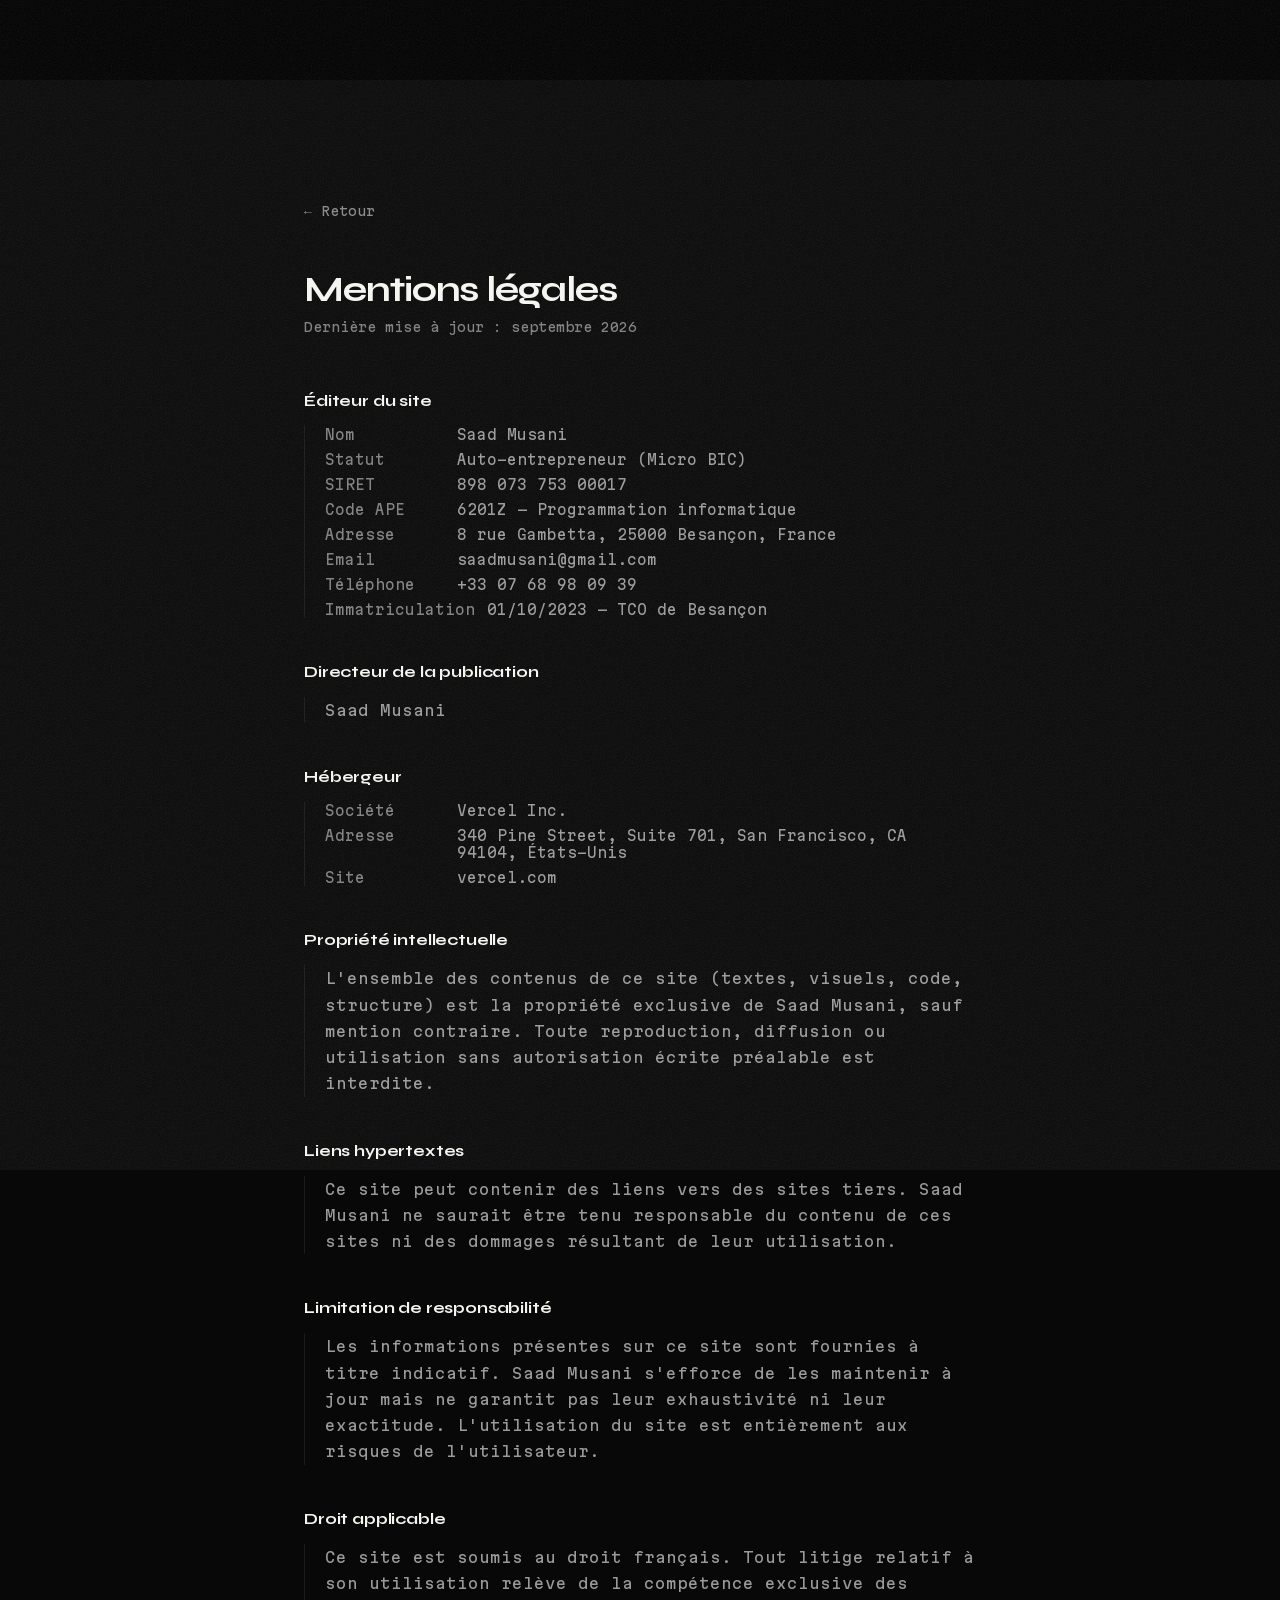
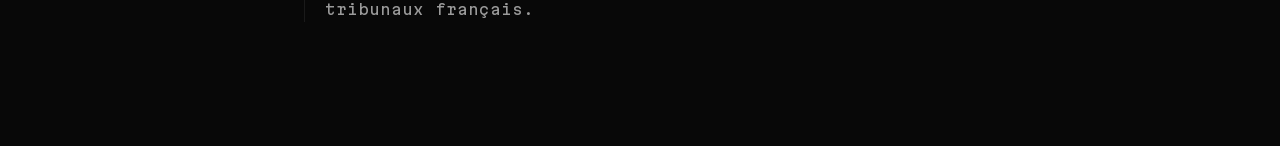
<file: mentions-legales.html>
<!DOCTYPE html><!--ny__RYoTUEbERyNYNvD_e--><html lang="en" translate="no" class="notranslate __variable_2dc7a8 __variable_02628f __variable_1a5708"><head><meta charSet="utf-8"/><meta name="viewport" content="width=device-width, initial-scale=1, maximum-scale=5, viewport-fit=cover, user-scalable=yes"/><link rel="preload" href="/_next/static/media/1f54c84255ccf44e-s.p.woff2" as="font" crossorigin="" type="font/woff2"/><link rel="preload" href="/_next/static/media/636a5ac981f94f8b-s.p.woff2" as="font" crossorigin="" type="font/woff2"/><link rel="preload" href="/_next/static/media/8a1d8947e5852e30-s.p.woff2" as="font" crossorigin="" type="font/woff2"/><link rel="preload" href="/_next/static/media/eeb8a9ff846037ce-s.p.woff2" as="font" crossorigin="" type="font/woff2"/><link rel="preload" as="image" href="/images/glitch-skull-2.jpg"/><link rel="preload" as="image" href="/images/qr-instagram.jpg"/><link rel="stylesheet" href="/_next/static/css/566f835cc5076139.css" data-precedence="next"/><link rel="preload" as="script" fetchPriority="low" href="/_next/static/chunks/webpack-95c6825be7c498a2.js"/><script src="/_next/static/chunks/4bd1b696-100b9d70ed4e49c1.js" async=""></script><script src="/_next/static/chunks/1255-d3668eefd1b4a69b.js" async=""></script><script src="/_next/static/chunks/main-app-0ee650784ad95c4e.js" async=""></script><script src="/_next/static/chunks/c15bf2b0-bfa95b308e62c6cc.js" async=""></script><script src="/_next/static/chunks/5460-5c5d1ec2dfd85d91.js" async=""></script><script src="/_next/static/chunks/5871-b3147701a3b8f1ee.js" async=""></script><script src="/_next/static/chunks/4475-92b479c55e041765.js" async=""></script><script src="/_next/static/chunks/3529-8dcc06d8e6284ba9.js" async=""></script><script src="/_next/static/chunks/app/layout-85eb59883ca60abe.js" async=""></script><script src="/_next/static/chunks/app/error-7fae60d6d65e70e2.js" async=""></script><script src="/_next/static/chunks/app/not-found-ab5420927656b66c.js" async=""></script><script src="/_next/static/chunks/2619-04bc32f026a0d946.js" async=""></script><script src="/_next/static/chunks/app/mentions-legales/page-4dd04e7f01333ff0.js" async=""></script><script src="/_next/static/chunks/app/global-error-0f7ef98bcc2b9737.js" async=""></script><meta name="next-size-adjust" content=""/><meta name="theme-color" media="(prefers-color-scheme: dark)" content="#000000"/><meta name="theme-color" media="(prefers-color-scheme: light)" content="#F0F0F0"/><title>Mentions légales — Saad Musani</title><meta name="description" content="Your designer can&#x27;t code. Your developer can&#x27;t design. I&#x27;m both. Design, development and SaaS by Saad Musani."/><meta name="robots" content="noindex"/><link rel="icon" href="/favicon.ico" type="image/x-icon" sizes="16x16"/><link rel="icon" href="/favicon.svg" type="image/svg+xml"/><script>(function(){var t=localStorage.getItem('theme');if(t==='light')document.documentElement.dataset.theme='light';})();</script><script src="/_next/static/chunks/polyfills-42372ed130431b0a.js" noModule=""></script></head><body><div hidden=""><!--$--><!--/$--></div><div id="theme-mask" aria-hidden="true"><img id="theme-glitch-logo" src="/images/glitch-skull-2.jpg" alt="" aria-hidden="true"/></div><div id="theme-glitch-r" aria-hidden="true"></div><div id="theme-glitch-b" aria-hidden="true"></div><div id="grain" aria-hidden="true"></div><div id="cursor-dot" class="Cursor_cursor__pFyDE" style="left:-100px;top:-100px"></div><header class="Nav_nav__BptBv"><div class="Nav_seg__qTaO4 Nav_logoSeg__egezH"><div class="Nav_logoSvg__E2bXW" style="position:relative"><svg viewBox="0 0 49 49" style="width:100%;height:100%;display:block" fill="currentColor"><path d="M24.5 0 27.8 21.2 49 24.5 27.8 27.8 24.5 49 21.2 27.8 0 24.5 21.2 21.2Z"></path></svg><svg viewBox="0 0 49 49" style="position:absolute;inset:0;width:100%;height:100%;display:block;overflow:visible;opacity:0" fill="none" stroke="currentColor" stroke-linejoin="round" stroke-linecap="round"><path d="M24.5 0 27.8 21.2 49 24.5 27.8 27.8 24.5 49 21.2 27.8 0 24.5 21.2 21.2Z" stroke-width="1.5" vector-effect="non-scaling-stroke"></path></svg></div></div><div class="Nav_seg__qTaO4 Nav_tickerSeg__p7yZM"><div class="Nav_tickerWrap__9_gWe"><div class="Nav_tickerLine__ZRM93" style="opacity:0;transform:translateY(100%)"><span class="Nav_tickerItem__koNx9">Reactive</span></div><div class="Nav_tickerLine__ZRM93" style="opacity:0;transform:translateY(100%)"><span class="Nav_tickerItem__koNx9">Modular</span></div><div class="Nav_tickerLine__ZRM93" style="opacity:0;transform:translateY(100%)"><span class="Nav_tickerItem__koNx9">Pixel-Perfect</span></div><div class="Nav_tickerLine__ZRM93" style="opacity:0;transform:translateY(100%)"><span class="Nav_tickerItem__koNx9">       </span></div></div></div><nav class="Nav_seg__qTaO4 Nav_linksSeg__N4Q__" aria-label="Navigation"><a href="#work" class="Nav_navLink__KuLTo">Work</a><a href="#about" class="Nav_navLink__KuLTo">About</a><a href="#contact" class="Nav_navLink__KuLTo">Contact</a></nav><div class="Nav_seg__qTaO4 Nav_socialsSeg__ky_N6"><a href="https://www.instagram.com/saadmusani/" target="_blank" rel="noopener noreferrer" class="Nav_socialCell__Q6XDY" aria-label="Instagram"><svg viewBox="0 0 24 24" width="13" height="13" fill="currentColor" aria-hidden="true"><path d="M12 2.163c3.204 0 3.584.012 4.85.07 3.252.148 4.771 1.691 4.919 4.919.058 1.265.069 1.645.069 4.849 0 3.205-.012 3.584-.069 4.849-.149 3.225-1.664 4.771-4.919 4.919-1.266.058-1.644.07-4.85.07-3.204 0-3.584-.012-4.849-.07-3.26-.149-4.771-1.699-4.919-4.92-.058-1.265-.07-1.644-.07-4.849 0-3.204.013-3.583.07-4.849.149-3.227 1.664-4.771 4.919-4.919 1.266-.057 1.645-.069 4.849-.069zM12 0C8.741 0 8.333.014 7.053.072 2.695.272.273 2.69.073 7.052.014 8.333 0 8.741 0 12c0 3.259.014 3.668.072 4.948.2 4.358 2.618 6.78 6.98 6.98C8.333 23.986 8.741 24 12 24c3.259 0 3.668-.014 4.948-.072 4.354-.2 6.782-2.618 6.979-6.98.059-1.28.073-1.689.073-4.948 0-3.259-.014-3.667-.072-4.947-.196-4.354-2.617-6.78-6.979-6.98C15.668.014 15.259 0 12 0zm0 5.838a6.162 6.162 0 100 12.324 6.162 6.162 0 000-12.324zM12 16a4 4 0 110-8 4 4 0 010 8zm6.406-11.845a1.44 1.44 0 100 2.881 1.44 1.44 0 000-2.881z"></path></svg></a><div class="Nav_socialRule__T5zZI"></div><a href="https://github.com/saadmusani" target="_blank" rel="noopener noreferrer" class="Nav_socialCell__Q6XDY" aria-label="GitHub"><svg viewBox="0 0 24 24" width="13" height="13" fill="currentColor" aria-hidden="true"><path d="M12 .297c-6.63 0-12 5.373-12 12 0 5.303 3.438 9.8 8.205 11.385.6.113.82-.258.82-.577 0-.285-.01-1.04-.015-2.04-3.338.724-4.042-1.61-4.042-1.61C4.422 18.07 3.633 17.7 3.633 17.7c-1.087-.744.084-.729.084-.729 1.205.084 1.838 1.236 1.838 1.236 1.07 1.835 2.809 1.305 3.495.998.108-.776.417-1.305.76-1.605-2.665-.3-5.466-1.332-5.466-5.93 0-1.31.465-2.38 1.235-3.22-.135-.303-.54-1.523.105-3.176 0 0 1.005-.322 3.3 1.23.96-.267 1.98-.399 3-.405 1.02.006 2.04.138 3 .405 2.28-1.552 3.285-1.23 3.285-1.23.645 1.653.24 2.873.12 3.176.765.84 1.23 1.91 1.23 3.22 0 4.61-2.805 5.625-5.475 5.92.42.36.81 1.096.81 2.22 0 1.606-.015 2.896-.015 3.286 0 .315.21.69.825.57C20.565 22.092 24 17.592 24 12.297c0-6.627-5.373-12-12-12"></path></svg></a></div><button class="Nav_seg__qTaO4 Nav_themeSeg__Kcumi" aria-label="Toggle theme"><span class="Nav_halfCircle__JqSPM"></span></button><div class="Nav_seg__qTaO4 Nav_infoSeg__SX0yD"><div class="Nav_infoTop__Aolp4">Global development from France</div><div class="Nav_infoRule__qM3_Q"></div><div class="Nav_infoBottom__zP_Lv"><span class="Nav_infoLine__MQ3fL">Available for freelance →</span><a href="#contact" class="Nav_infoLine__MQ3fL Nav_infoContact__5cdnb">Hire me</a></div></div><a href="https://www.instagram.com/saadmusani/" target="_blank" rel="noopener noreferrer" class="Nav_seg__qTaO4 Nav_qrSeg__S7BO9" aria-label="Instagram"><img src="/images/qr-instagram.jpg" alt="QR code Instagram" class="Nav_qrImg__GDiqD"/></a></header><div style="background:#080808;min-height:100vh;padding:120px 0 80px"><div style="max-width:720px;margin:0 auto;padding:0 24px"><a style="font-size:13px;color:#888888;text-decoration:none;display:inline-flex;align-items:center;gap:6px;margin-bottom:48px" href="/">← Retour</a><h1 style="font-family:var(--font-syne);font-weight:800;font-size:36px;letter-spacing:-0.03em;color:#F5F5F0;margin-bottom:8px">Mentions légales</h1><p style="font-size:13px;color:#808080;margin-bottom:56px">Dernière mise à jour : septembre 2026</p><div style="margin-bottom:44px"><h2 style="font-family:var(--font-syne);font-weight:700;font-size:16px;color:#F5F5F0;margin-bottom:16px;letter-spacing:-0.01em">Éditeur du site</h2><div style="border-left:1px solid #1A1A1A;padding-left:20px;display:flex;flex-direction:column;gap:8px"><div style="display:flex;gap:12px;font-size:14px"><span style="color:#808080;min-width:120px;flex-shrink:0">Nom</span><span style="color:#9A9A9A">Saad Musani</span></div><div style="display:flex;gap:12px;font-size:14px"><span style="color:#808080;min-width:120px;flex-shrink:0">Statut</span><span style="color:#9A9A9A">Auto-entrepreneur (Micro BIC)</span></div><div style="display:flex;gap:12px;font-size:14px"><span style="color:#808080;min-width:120px;flex-shrink:0">SIRET</span><span style="color:#9A9A9A">898 073 753 00017</span></div><div style="display:flex;gap:12px;font-size:14px"><span style="color:#808080;min-width:120px;flex-shrink:0">Code APE</span><span style="color:#9A9A9A">6201Z — Programmation informatique</span></div><div style="display:flex;gap:12px;font-size:14px"><span style="color:#808080;min-width:120px;flex-shrink:0">Adresse</span><span style="color:#9A9A9A">8 rue Gambetta, 25000 Besançon, France</span></div><div style="display:flex;gap:12px;font-size:14px"><span style="color:#808080;min-width:120px;flex-shrink:0">Email</span><span style="color:#9A9A9A">saadmusani@gmail.com</span></div><div style="display:flex;gap:12px;font-size:14px"><span style="color:#808080;min-width:120px;flex-shrink:0">Téléphone</span><span style="color:#9A9A9A">+33 07 68 98 09 39</span></div><div style="display:flex;gap:12px;font-size:14px"><span style="color:#808080;min-width:120px;flex-shrink:0">Immatriculation</span><span style="color:#9A9A9A">01/10/2023 — TCO de Besançon</span></div></div></div><div style="margin-bottom:44px"><h2 style="font-family:var(--font-syne);font-weight:700;font-size:16px;color:#F5F5F0;margin-bottom:16px;letter-spacing:-0.01em">Directeur de la publication</h2><div style="border-left:1px solid #1A1A1A;padding-left:20px;display:flex;flex-direction:column;gap:8px"><p style="font-size:15px;color:#9A9A9A;line-height:1.75">Saad Musani</p></div></div><div style="margin-bottom:44px"><h2 style="font-family:var(--font-syne);font-weight:700;font-size:16px;color:#F5F5F0;margin-bottom:16px;letter-spacing:-0.01em">Hébergeur</h2><div style="border-left:1px solid #1A1A1A;padding-left:20px;display:flex;flex-direction:column;gap:8px"><div style="display:flex;gap:12px;font-size:14px"><span style="color:#808080;min-width:120px;flex-shrink:0">Société</span><span style="color:#9A9A9A">Vercel Inc.</span></div><div style="display:flex;gap:12px;font-size:14px"><span style="color:#808080;min-width:120px;flex-shrink:0">Adresse</span><span style="color:#9A9A9A">340 Pine Street, Suite 701, San Francisco, CA 94104, États-Unis</span></div><div style="display:flex;gap:12px;font-size:14px"><span style="color:#808080;min-width:120px;flex-shrink:0">Site</span><span style="color:#9A9A9A">vercel.com</span></div></div></div><div style="margin-bottom:44px"><h2 style="font-family:var(--font-syne);font-weight:700;font-size:16px;color:#F5F5F0;margin-bottom:16px;letter-spacing:-0.01em">Propriété intellectuelle</h2><div style="border-left:1px solid #1A1A1A;padding-left:20px;display:flex;flex-direction:column;gap:8px"><p style="font-size:15px;color:#9A9A9A;line-height:1.75">L&#x27;ensemble des contenus de ce site (textes, visuels, code, structure) est la propriété exclusive de Saad Musani, sauf mention contraire. Toute reproduction, diffusion ou utilisation sans autorisation écrite préalable est interdite.</p></div></div><div style="margin-bottom:44px"><h2 style="font-family:var(--font-syne);font-weight:700;font-size:16px;color:#F5F5F0;margin-bottom:16px;letter-spacing:-0.01em">Liens hypertextes</h2><div style="border-left:1px solid #1A1A1A;padding-left:20px;display:flex;flex-direction:column;gap:8px"><p style="font-size:15px;color:#9A9A9A;line-height:1.75">Ce site peut contenir des liens vers des sites tiers. Saad Musani ne saurait être tenu responsable du contenu de ces sites ni des dommages résultant de leur utilisation.</p></div></div><div style="margin-bottom:44px"><h2 style="font-family:var(--font-syne);font-weight:700;font-size:16px;color:#F5F5F0;margin-bottom:16px;letter-spacing:-0.01em">Limitation de responsabilité</h2><div style="border-left:1px solid #1A1A1A;padding-left:20px;display:flex;flex-direction:column;gap:8px"><p style="font-size:15px;color:#9A9A9A;line-height:1.75">Les informations présentes sur ce site sont fournies à titre indicatif. Saad Musani s&#x27;efforce de les maintenir à jour mais ne garantit pas leur exhaustivité ni leur exactitude. L&#x27;utilisation du site est entièrement aux risques de l&#x27;utilisateur.</p></div></div><div style="margin-bottom:44px"><h2 style="font-family:var(--font-syne);font-weight:700;font-size:16px;color:#F5F5F0;margin-bottom:16px;letter-spacing:-0.01em">Droit applicable</h2><div style="border-left:1px solid #1A1A1A;padding-left:20px;display:flex;flex-direction:column;gap:8px"><p style="font-size:15px;color:#9A9A9A;line-height:1.75">Ce site est soumis au droit français. Tout litige relatif à son utilisation relève de la compétence exclusive des tribunaux français.</p></div></div></div></div><!--$--><!--/$--><canvas aria-hidden="true" style="position:fixed;inset:0;width:100%;height:100%;pointer-events:none;z-index:9001;image-rendering:pixelated"></canvas><!--$!--><template data-dgst="BAILOUT_TO_CLIENT_SIDE_RENDERING"></template><!--/$--><!--$!--><template data-dgst="BAILOUT_TO_CLIENT_SIDE_RENDERING"></template><!--/$--><script src="/_next/static/chunks/webpack-95c6825be7c498a2.js" id="_R_" async=""></script><script>(self.__next_f=self.__next_f||[]).push([0])</script><script>self.__next_f.push([1,"1:\"$Sreact.fragment\"\n2:I[3197,[\"5592\",\"static/chunks/c15bf2b0-bfa95b308e62c6cc.js\",\"5460\",\"static/chunks/5460-5c5d1ec2dfd85d91.js\",\"5871\",\"static/chunks/5871-b3147701a3b8f1ee.js\",\"4475\",\"static/chunks/4475-92b479c55e041765.js\",\"3529\",\"static/chunks/3529-8dcc06d8e6284ba9.js\",\"7177\",\"static/chunks/app/layout-85eb59883ca60abe.js\"],\"default\"]\n3:I[78647,[\"5592\",\"static/chunks/c15bf2b0-bfa95b308e62c6cc.js\",\"5460\",\"static/chunks/5460-5c5d1ec2dfd85d91.js\",\"5871\",\"static/chunks/5871-b3147701a3b8f1ee.js\",\"4475\",\"static/chunks/4475-92b479c55e041765.js\",\"3529\",\"static/chunks/3529-8dcc06d8e6284ba9.js\",\"7177\",\"static/chunks/app/layout-85eb59883ca60abe.js\"],\"default\"]\n4:I[92551,[\"5592\",\"static/chunks/c15bf2b0-bfa95b308e62c6cc.js\",\"5460\",\"static/chunks/5460-5c5d1ec2dfd85d91.js\",\"5871\",\"static/chunks/5871-b3147701a3b8f1ee.js\",\"4475\",\"static/chunks/4475-92b479c55e041765.js\",\"3529\",\"static/chunks/3529-8dcc06d8e6284ba9.js\",\"7177\",\"static/chunks/app/layout-85eb59883ca60abe.js\"],\"default\"]\n5:I[9766,[],\"\"]\n6:I[50960,[\"8039\",\"static/chunks/app/error-7fae60d6d65e70e2.js\"],\"default\"]\n7:I[98924,[],\"\"]\n8:I[65104,[\"4345\",\"static/chunks/app/not-found-ab5420927656b66c.js\"],\"default\"]\n9:I[97001,[\"5592\",\"static/chunks/c15bf2b0-bfa95b308e62c6cc.js\",\"5460\",\"static/chunks/5460-5c5d1ec2dfd85d91.js\",\"5871\",\"static/chunks/5871-b3147701a3b8f1ee.js\",\"4475\",\"static/chunks/4475-92b479c55e041765.js\",\"3529\",\"static/chunks/3529-8dcc06d8e6284ba9.js\",\"7177\",\"static/chunks/app/layout-85eb59883ca60abe.js\"],\"default\"]\na:I[48854,[\"5592\",\"static/chunks/c15bf2b0-bfa95b308e62c6cc.js\",\"5460\",\"static/chunks/5460-5c5d1ec2dfd85d91.js\",\"5871\",\"static/chunks/5871-b3147701a3b8f1ee.js\",\"4475\",\"static/chunks/4475-92b479c55e041765.js\",\"3529\",\"static/chunks/3529-8dcc06d8e6284ba9.js\",\"7177\",\"static/chunks/app/layout-85eb59883ca60abe.js\"],\"SpeedInsights\"]\nb:I[68955,[\"5592\",\"static/chunks/c15bf2b0-bfa95b308e62c6cc.js\",\"5460\",\"static/chunks/5460-5c5d1ec2dfd85d91.js\",\"5871\",\"static/chunks/5871-b3147701a3b8f1ee.js\",\"4475\",\"static/chunks/4475-92b479c55e041765.js\",\"3529\",\"static/chunks"])</script><script>self.__next_f.push([1,"/3529-8dcc06d8e6284ba9.js\",\"7177\",\"static/chunks/app/layout-85eb59883ca60abe.js\"],\"Analytics\"]\nc:I[52619,[\"2619\",\"static/chunks/2619-04bc32f026a0d946.js\",\"3648\",\"static/chunks/app/mentions-legales/page-4dd04e7f01333ff0.js\"],\"\"]\n17:I[84318,[\"4219\",\"static/chunks/app/global-error-0f7ef98bcc2b9737.js\"],\"default\"]\n:HL[\"/_next/static/media/1f54c84255ccf44e-s.p.woff2\",\"font\",{\"crossOrigin\":\"\",\"type\":\"font/woff2\"}]\n:HL[\"/_next/static/media/636a5ac981f94f8b-s.p.woff2\",\"font\",{\"crossOrigin\":\"\",\"type\":\"font/woff2\"}]\n:HL[\"/_next/static/media/8a1d8947e5852e30-s.p.woff2\",\"font\",{\"crossOrigin\":\"\",\"type\":\"font/woff2\"}]\n:HL[\"/_next/static/media/eeb8a9ff846037ce-s.p.woff2\",\"font\",{\"crossOrigin\":\"\",\"type\":\"font/woff2\"}]\n:HL[\"/_next/static/css/566f835cc5076139.css\",\"style\"]\n"])</script><script>self.__next_f.push([1,"0:{\"P\":null,\"b\":\"ny__RYoTUEbERyNYNvD-e\",\"p\":\"\",\"c\":[\"\",\"mentions-legales\"],\"i\":false,\"f\":[[[\"\",{\"children\":[\"mentions-legales\",{\"children\":[\"__PAGE__\",{}]}]},\"$undefined\",\"$undefined\",true],[\"\",[\"$\",\"$1\",\"c\",{\"children\":[[[\"$\",\"link\",\"0\",{\"rel\":\"stylesheet\",\"href\":\"/_next/static/css/566f835cc5076139.css\",\"precedence\":\"next\",\"crossOrigin\":\"$undefined\",\"nonce\":\"$undefined\"}]],[\"$\",\"html\",null,{\"lang\":\"en\",\"translate\":\"no\",\"suppressHydrationWarning\":true,\"className\":\"notranslate __variable_2dc7a8 __variable_02628f __variable_1a5708\",\"children\":[[\"$\",\"head\",null,{\"children\":[\"$\",\"script\",null,{\"dangerouslySetInnerHTML\":{\"__html\":\"(function(){var t=localStorage.getItem('theme');if(t==='light')document.documentElement.dataset.theme='light';})();\"}}]}],[\"$\",\"body\",null,{\"children\":[[\"$\",\"div\",null,{\"id\":\"theme-mask\",\"aria-hidden\":\"true\",\"children\":[\"$\",\"img\",null,{\"id\":\"theme-glitch-logo\",\"src\":\"/images/glitch-skull-2.jpg\",\"alt\":\"\",\"aria-hidden\":\"true\"}]}],[\"$\",\"div\",null,{\"id\":\"theme-glitch-r\",\"aria-hidden\":\"true\"}],[\"$\",\"div\",null,{\"id\":\"theme-glitch-b\",\"aria-hidden\":\"true\"}],[\"$\",\"div\",null,{\"id\":\"grain\",\"aria-hidden\":\"true\"}],[\"$\",\"$L2\",null,{\"children\":[[\"$\",\"$L3\",null,{}],[\"$\",\"$L4\",null,{}],[\"$\",\"$L5\",null,{\"parallelRouterKey\":\"children\",\"error\":\"$6\",\"errorStyles\":[[\"$\",\"link\",\"0\",{\"rel\":\"stylesheet\",\"href\":\"/_next/static/css/03e8f5accf9de01a.css\",\"precedence\":\"next\",\"crossOrigin\":\"$undefined\",\"nonce\":\"$undefined\"}]],\"errorScripts\":[],\"template\":[\"$\",\"$L7\",null,{}],\"templateStyles\":\"$undefined\",\"templateScripts\":\"$undefined\",\"notFound\":[[\"$\",\"$L8\",null,{}],[[\"$\",\"link\",\"0\",{\"rel\":\"stylesheet\",\"href\":\"/_next/static/css/03e8f5accf9de01a.css\",\"precedence\":\"next\",\"crossOrigin\":\"$undefined\",\"nonce\":\"$undefined\"}]]],\"forbidden\":\"$undefined\",\"unauthorized\":\"$undefined\"}],[\"$\",\"$L9\",null,{}],[\"$\",\"$La\",null,{}],[\"$\",\"$Lb\",null,{}]]}]]}]]}]]}],{\"children\":[\"mentions-legales\",[\"$\",\"$1\",\"c\",{\"children\":[null,[\"$\",\"$L5\",null,{\"parallelRouterKey\":\"children\",\"error\":\"$undefined\",\"errorStyles\":\"$undefined\",\"errorScripts\":\"$undefined\",\"template\":[\"$\",\"$L7\",null,{}],\"templateStyles\":\"$undefined\",\"templateScripts\":\"$undefined\",\"notFound\":\"$undefined\",\"forbidden\":\"$undefined\",\"unauthorized\":\"$undefined\"}]]}],{\"children\":[\"__PAGE__\",[\"$\",\"$1\",\"c\",{\"children\":[[\"$\",\"div\",null,{\"style\":{\"background\":\"#080808\",\"minHeight\":\"100vh\",\"padding\":\"120px 0 80px\"},\"children\":[\"$\",\"div\",null,{\"style\":{\"maxWidth\":\"720px\",\"margin\":\"0 auto\",\"padding\":\"0 24px\"},\"children\":[[\"$\",\"$Lc\",null,{\"href\":\"/\",\"style\":{\"fontSize\":\"13px\",\"color\":\"#888888\",\"textDecoration\":\"none\",\"display\":\"inline-flex\",\"alignItems\":\"center\",\"gap\":\"6px\",\"marginBottom\":\"48px\"},\"children\":\"← Retour\"}],[\"$\",\"h1\",null,{\"style\":{\"fontFamily\":\"var(--font-syne)\",\"fontWeight\":800,\"fontSize\":\"36px\",\"letterSpacing\":\"-0.03em\",\"color\":\"#F5F5F0\",\"marginBottom\":\"8px\"},\"children\":\"Mentions légales\"}],[\"$\",\"p\",null,{\"style\":{\"fontSize\":\"13px\",\"color\":\"#808080\",\"marginBottom\":\"56px\"},\"children\":\"Dernière mise à jour : septembre 2026\"}],[\"$\",\"div\",null,{\"style\":{\"marginBottom\":\"44px\"},\"children\":[[\"$\",\"h2\",null,{\"style\":{\"fontFamily\":\"var(--font-syne)\",\"fontWeight\":700,\"fontSize\":\"16px\",\"color\":\"#F5F5F0\",\"marginBottom\":\"16px\",\"letterSpacing\":\"-0.01em\"},\"children\":\"Éditeur du site\"}],[\"$\",\"div\",null,{\"style\":{\"borderLeft\":\"1px solid #1A1A1A\",\"paddingLeft\":\"20px\",\"display\":\"flex\",\"flexDirection\":\"column\",\"gap\":\"8px\"},\"children\":[[\"$\",\"div\",null,{\"style\":{\"display\":\"flex\",\"gap\":\"12px\",\"fontSize\":\"14px\"},\"children\":[[\"$\",\"span\",null,{\"style\":{\"color\":\"#808080\",\"minWidth\":\"120px\",\"flexShrink\":0},\"children\":\"Nom\"}],[\"$\",\"span\",null,{\"style\":{\"color\":\"#9A9A9A\"},\"children\":\"Saad Musani\"}]]}],[\"$\",\"div\",null,{\"style\":{\"display\":\"flex\",\"gap\":\"12px\",\"fontSize\":\"14px\"},\"children\":[[\"$\",\"span\",null,{\"style\":{\"color\":\"#808080\",\"minWidth\":\"120px\",\"flexShrink\":0},\"children\":\"Statut\"}],[\"$\",\"span\",null,{\"style\":{\"color\":\"#9A9A9A\"},\"children\":\"Auto-entrepreneur (Micro BIC)\"}]]}],[\"$\",\"div\",null,{\"style\":{\"display\":\"flex\",\"gap\":\"12px\",\"fontSize\":\"14px\"},\"children\":[[\"$\",\"span\",null,{\"style\":{\"color\":\"#808080\",\"minWidth\":\"120px\",\"flexShrink\":0},\"children\":\"SIRET\"}],[\"$\",\"span\",null,{\"style\":{\"color\":\"#9A9A9A\"},\"children\":\"898 073 753 00017\"}]]}],[\"$\",\"div\",null,{\"style\":{\"display\":\"flex\",\"gap\":\"12px\",\"fontSize\":\"14px\"},\"children\":[[\"$\",\"span\",null,{\"style\":{\"color\":\"#808080\",\"minWidth\":\"120px\",\"flexShrink\":0},\"children\":\"Code APE\"}],[\"$\",\"span\",null,{\"style\":{\"color\":\"#9A9A9A\"},\"children\":\"6201Z — Programmation informatique\"}]]}],[\"$\",\"div\",null,{\"style\":{\"display\":\"flex\",\"gap\":\"12px\",\"fontSize\":\"14px\"},\"children\":[[\"$\",\"span\",null,{\"style\":{\"color\":\"#808080\",\"minWidth\":\"120px\",\"flexShrink\":0},\"children\":\"Adresse\"}],[\"$\",\"span\",null,{\"style\":{\"color\":\"#9A9A9A\"},\"children\":\"8 rue Gambetta, 25000 Besançon, France\"}]]}],[\"$\",\"div\",null,{\"style\":{\"display\":\"flex\",\"gap\":\"12px\",\"fontSize\":\"14px\"},\"children\":[[\"$\",\"span\",null,{\"style\":{\"color\":\"#808080\",\"minWidth\":\"120px\",\"flexShrink\":0},\"children\":\"Email\"}],[\"$\",\"span\",null,{\"style\":{\"color\":\"#9A9A9A\"},\"children\":\"saadmusani@gmail.com\"}]]}],[\"$\",\"div\",null,{\"style\":{\"display\":\"flex\",\"gap\":\"12px\",\"fontSize\":\"14px\"},\"children\":[[\"$\",\"span\",null,{\"style\":{\"color\":\"#808080\",\"minWidth\":\"120px\",\"flexShrink\":0},\"children\":\"Téléphone\"}],\"$Ld\"]}],\"$Le\"]}]]}],\"$Lf\",\"$L10\",\"$L11\",\"$L12\",\"$L13\",\"$L14\"]}]}],null,\"$L15\"]}],{},null,false]},null,false]},null,false],\"$L16\",false]],\"m\":\"$undefined\",\"G\":[\"$17\",[\"$L18\"]],\"s\":false,\"S\":true}\n"])</script><script>self.__next_f.push([1,"19:I[24431,[],\"OutletBoundary\"]\n1b:I[15278,[],\"AsyncMetadataOutlet\"]\n1d:I[24431,[],\"ViewportBoundary\"]\n1f:I[24431,[],\"MetadataBoundary\"]\n20:\"$Sreact.suspense\"\nd:[\"$\",\"span\",null,{\"style\":{\"color\":\"#9A9A9A\"},\"children\":\"+33 07 68 98 09 39\"}]\ne:[\"$\",\"div\",null,{\"style\":{\"display\":\"flex\",\"gap\":\"12px\",\"fontSize\":\"14px\"},\"children\":[[\"$\",\"span\",null,{\"style\":{\"color\":\"#808080\",\"minWidth\":\"120px\",\"flexShrink\":0},\"children\":\"Immatriculation\"}],[\"$\",\"span\",null,{\"style\":{\"color\":\"#9A9A9A\"},\"children\":\"01/10/2023 — TCO de Besançon\"}]]}]\nf:[\"$\",\"div\",null,{\"style\":{\"marginBottom\":\"44px\"},\"children\":[[\"$\",\"h2\",null,{\"style\":{\"fontFamily\":\"var(--font-syne)\",\"fontWeight\":700,\"fontSize\":\"16px\",\"color\":\"#F5F5F0\",\"marginBottom\":\"16px\",\"letterSpacing\":\"-0.01em\"},\"children\":\"Directeur de la publication\"}],[\"$\",\"div\",null,{\"style\":{\"borderLeft\":\"1px solid #1A1A1A\",\"paddingLeft\":\"20px\",\"display\":\"flex\",\"flexDirection\":\"column\",\"gap\":\"8px\"},\"children\":[\"$\",\"p\",null,{\"style\":{\"fontSize\":\"15px\",\"color\":\"#9A9A9A\",\"lineHeight\":1.75},\"children\":\"Saad Musani\"}]}]]}]\n"])</script><script>self.__next_f.push([1,"10:[\"$\",\"div\",null,{\"style\":{\"marginBottom\":\"44px\"},\"children\":[[\"$\",\"h2\",null,{\"style\":{\"fontFamily\":\"var(--font-syne)\",\"fontWeight\":700,\"fontSize\":\"16px\",\"color\":\"#F5F5F0\",\"marginBottom\":\"16px\",\"letterSpacing\":\"-0.01em\"},\"children\":\"Hébergeur\"}],[\"$\",\"div\",null,{\"style\":{\"borderLeft\":\"1px solid #1A1A1A\",\"paddingLeft\":\"20px\",\"display\":\"flex\",\"flexDirection\":\"column\",\"gap\":\"8px\"},\"children\":[[\"$\",\"div\",null,{\"style\":{\"display\":\"flex\",\"gap\":\"12px\",\"fontSize\":\"14px\"},\"children\":[[\"$\",\"span\",null,{\"style\":{\"color\":\"#808080\",\"minWidth\":\"120px\",\"flexShrink\":0},\"children\":\"Société\"}],[\"$\",\"span\",null,{\"style\":{\"color\":\"#9A9A9A\"},\"children\":\"Vercel Inc.\"}]]}],[\"$\",\"div\",null,{\"style\":{\"display\":\"flex\",\"gap\":\"12px\",\"fontSize\":\"14px\"},\"children\":[[\"$\",\"span\",null,{\"style\":{\"color\":\"#808080\",\"minWidth\":\"120px\",\"flexShrink\":0},\"children\":\"Adresse\"}],[\"$\",\"span\",null,{\"style\":{\"color\":\"#9A9A9A\"},\"children\":\"340 Pine Street, Suite 701, San Francisco, CA 94104, États-Unis\"}]]}],[\"$\",\"div\",null,{\"style\":{\"display\":\"flex\",\"gap\":\"12px\",\"fontSize\":\"14px\"},\"children\":[[\"$\",\"span\",null,{\"style\":{\"color\":\"#808080\",\"minWidth\":\"120px\",\"flexShrink\":0},\"children\":\"Site\"}],[\"$\",\"span\",null,{\"style\":{\"color\":\"#9A9A9A\"},\"children\":\"vercel.com\"}]]}]]}]]}]\n"])</script><script>self.__next_f.push([1,"11:[\"$\",\"div\",null,{\"style\":{\"marginBottom\":\"44px\"},\"children\":[[\"$\",\"h2\",null,{\"style\":{\"fontFamily\":\"var(--font-syne)\",\"fontWeight\":700,\"fontSize\":\"16px\",\"color\":\"#F5F5F0\",\"marginBottom\":\"16px\",\"letterSpacing\":\"-0.01em\"},\"children\":\"Propriété intellectuelle\"}],[\"$\",\"div\",null,{\"style\":{\"borderLeft\":\"1px solid #1A1A1A\",\"paddingLeft\":\"20px\",\"display\":\"flex\",\"flexDirection\":\"column\",\"gap\":\"8px\"},\"children\":[\"$\",\"p\",null,{\"style\":\"$f:props:children:1:props:children:props:style\",\"children\":\"L'ensemble des contenus de ce site (textes, visuels, code, structure) est la propriété exclusive de Saad Musani, sauf mention contraire. Toute reproduction, diffusion ou utilisation sans autorisation écrite préalable est interdite.\"}]}]]}]\n"])</script><script>self.__next_f.push([1,"12:[\"$\",\"div\",null,{\"style\":{\"marginBottom\":\"44px\"},\"children\":[[\"$\",\"h2\",null,{\"style\":{\"fontFamily\":\"var(--font-syne)\",\"fontWeight\":700,\"fontSize\":\"16px\",\"color\":\"#F5F5F0\",\"marginBottom\":\"16px\",\"letterSpacing\":\"-0.01em\"},\"children\":\"Liens hypertextes\"}],[\"$\",\"div\",null,{\"style\":{\"borderLeft\":\"1px solid #1A1A1A\",\"paddingLeft\":\"20px\",\"display\":\"flex\",\"flexDirection\":\"column\",\"gap\":\"8px\"},\"children\":[\"$\",\"p\",null,{\"style\":\"$f:props:children:1:props:children:props:style\",\"children\":\"Ce site peut contenir des liens vers des sites tiers. Saad Musani ne saurait être tenu responsable du contenu de ces sites ni des dommages résultant de leur utilisation.\"}]}]]}]\n"])</script><script>self.__next_f.push([1,"13:[\"$\",\"div\",null,{\"style\":{\"marginBottom\":\"44px\"},\"children\":[[\"$\",\"h2\",null,{\"style\":{\"fontFamily\":\"var(--font-syne)\",\"fontWeight\":700,\"fontSize\":\"16px\",\"color\":\"#F5F5F0\",\"marginBottom\":\"16px\",\"letterSpacing\":\"-0.01em\"},\"children\":\"Limitation de responsabilité\"}],[\"$\",\"div\",null,{\"style\":{\"borderLeft\":\"1px solid #1A1A1A\",\"paddingLeft\":\"20px\",\"display\":\"flex\",\"flexDirection\":\"column\",\"gap\":\"8px\"},\"children\":[\"$\",\"p\",null,{\"style\":\"$f:props:children:1:props:children:props:style\",\"children\":\"Les informations présentes sur ce site sont fournies à titre indicatif. Saad Musani s'efforce de les maintenir à jour mais ne garantit pas leur exhaustivité ni leur exactitude. L'utilisation du site est entièrement aux risques de l'utilisateur.\"}]}]]}]\n"])</script><script>self.__next_f.push([1,"14:[\"$\",\"div\",null,{\"style\":{\"marginBottom\":\"44px\"},\"children\":[[\"$\",\"h2\",null,{\"style\":{\"fontFamily\":\"var(--font-syne)\",\"fontWeight\":700,\"fontSize\":\"16px\",\"color\":\"#F5F5F0\",\"marginBottom\":\"16px\",\"letterSpacing\":\"-0.01em\"},\"children\":\"Droit applicable\"}],[\"$\",\"div\",null,{\"style\":{\"borderLeft\":\"1px solid #1A1A1A\",\"paddingLeft\":\"20px\",\"display\":\"flex\",\"flexDirection\":\"column\",\"gap\":\"8px\"},\"children\":[\"$\",\"p\",null,{\"style\":\"$f:props:children:1:props:children:props:style\",\"children\":\"Ce site est soumis au droit français. Tout litige relatif à son utilisation relève de la compétence exclusive des tribunaux français.\"}]}]]}]\n15:[\"$\",\"$L19\",null,{\"children\":[\"$L1a\",[\"$\",\"$L1b\",null,{\"promise\":\"$@1c\"}]]}]\n16:[\"$\",\"$1\",\"h\",{\"children\":[null,[[\"$\",\"$L1d\",null,{\"children\":\"$L1e\"}],[\"$\",\"meta\",null,{\"name\":\"next-size-adjust\",\"content\":\"\"}]],[\"$\",\"$L1f\",null,{\"children\":[\"$\",\"div\",null,{\"hidden\":true,\"children\":[\"$\",\"$20\",null,{\"fallback\":null,\"children\":\"$L21\"}]}]}]]}]\n18:[\"$\",\"link\",\"0\",{\"rel\":\"stylesheet\",\"href\":\"/_next/static/css/96aef327bfd4908b.css\",\"precedence\":\"next\",\"crossOrigin\":\"$undefined\",\"nonce\":\"$undefined\"}]\n"])</script><script>self.__next_f.push([1,"1e:[[\"$\",\"meta\",\"0\",{\"charSet\":\"utf-8\"}],[\"$\",\"meta\",\"1\",{\"name\":\"viewport\",\"content\":\"width=device-width, initial-scale=1, maximum-scale=5, viewport-fit=cover, user-scalable=yes\"}],[\"$\",\"meta\",\"2\",{\"name\":\"theme-color\",\"media\":\"(prefers-color-scheme: dark)\",\"content\":\"#000000\"}],[\"$\",\"meta\",\"3\",{\"name\":\"theme-color\",\"media\":\"(prefers-color-scheme: light)\",\"content\":\"#F0F0F0\"}]]\n1a:null\n"])</script><script>self.__next_f.push([1,"22:I[80622,[],\"IconMark\"]\n1c:{\"metadata\":[[\"$\",\"title\",\"0\",{\"children\":\"Mentions légales — Saad Musani\"}],[\"$\",\"meta\",\"1\",{\"name\":\"description\",\"content\":\"Your designer can't code. Your developer can't design. I'm both. Design, development and SaaS by Saad Musani.\"}],[\"$\",\"meta\",\"2\",{\"name\":\"robots\",\"content\":\"noindex\"}],[\"$\",\"link\",\"3\",{\"rel\":\"icon\",\"href\":\"/favicon.ico\",\"type\":\"image/x-icon\",\"sizes\":\"16x16\"}],[\"$\",\"link\",\"4\",{\"rel\":\"icon\",\"href\":\"/favicon.svg\",\"type\":\"image/svg+xml\"}],[\"$\",\"$L22\",\"5\",{}]],\"error\":null,\"digest\":\"$undefined\"}\n"])</script><script>self.__next_f.push([1,"21:\"$1c:metadata\"\n"])</script></body></html>
</file>
<file: _next/static/css/566f835cc5076139.css>
@font-face{font-family:Barlow Condensed;font-style:normal;font-weight:300;font-display:swap;src:url(/_next/static/media/eb6208a8fa5f4001-s.woff2) format("woff2");unicode-range:u+0102-0103,u+0110-0111,u+0128-0129,u+0168-0169,u+01a0-01a1,u+01af-01b0,u+0300-0301,u+0303-0304,u+0308-0309,u+0323,u+0329,u+1ea0-1ef9,u+20ab}@font-face{font-family:Barlow Condensed;font-style:normal;font-weight:300;font-display:swap;src:url(/_next/static/media/7b509e72fd88b331-s.woff2) format("woff2");unicode-range:u+0100-02ba,u+02bd-02c5,u+02c7-02cc,u+02ce-02d7,u+02dd-02ff,u+0304,u+0308,u+0329,u+1d00-1dbf,u+1e00-1e9f,u+1ef2-1eff,u+2020,u+20a0-20ab,u+20ad-20c0,u+2113,u+2c60-2c7f,u+a720-a7ff}@font-face{font-family:Barlow Condensed;font-style:normal;font-weight:300;font-display:swap;src:url(/_next/static/media/eeb8a9ff846037ce-s.p.woff2) format("woff2");unicode-range:u+00??,u+0131,u+0152-0153,u+02bb-02bc,u+02c6,u+02da,u+02dc,u+0304,u+0308,u+0329,u+2000-206f,u+20ac,u+2122,u+2191,u+2193,u+2212,u+2215,u+feff,u+fffd}@font-face{font-family:Barlow Condensed;font-style:normal;font-weight:400;font-display:swap;src:url(/_next/static/media/05af89ad76258aac-s.woff2) format("woff2");unicode-range:u+0102-0103,u+0110-0111,u+0128-0129,u+0168-0169,u+01a0-01a1,u+01af-01b0,u+0300-0301,u+0303-0304,u+0308-0309,u+0323,u+0329,u+1ea0-1ef9,u+20ab}@font-face{font-family:Barlow Condensed;font-style:normal;font-weight:400;font-display:swap;src:url(/_next/static/media/c047de4e6e16a01b-s.woff2) format("woff2");unicode-range:u+0100-02ba,u+02bd-02c5,u+02c7-02cc,u+02ce-02d7,u+02dd-02ff,u+0304,u+0308,u+0329,u+1d00-1dbf,u+1e00-1e9f,u+1ef2-1eff,u+2020,u+20a0-20ab,u+20ad-20c0,u+2113,u+2c60-2c7f,u+a720-a7ff}@font-face{font-family:Barlow Condensed;font-style:normal;font-weight:400;font-display:swap;src:url(/_next/static/media/1f54c84255ccf44e-s.p.woff2) format("woff2");unicode-range:u+00??,u+0131,u+0152-0153,u+02bb-02bc,u+02c6,u+02da,u+02dc,u+0304,u+0308,u+0329,u+2000-206f,u+20ac,u+2122,u+2191,u+2193,u+2212,u+2215,u+feff,u+fffd}@font-face{font-family:Barlow Condensed Fallback;src:local("Arial");ascent-override:130.73%;descent-override:26.15%;line-gap-override:0.00%;size-adjust:76.49%}.__className_2dc7a8{font-family:Barlow Condensed,Barlow Condensed Fallback;font-style:normal}.__variable_2dc7a8{--font-barlow:"Barlow Condensed","Barlow Condensed Fallback"}@font-face{font-family:Syne;font-style:normal;font-weight:400;font-display:swap;src:url(/_next/static/media/0da54fcd0470ea43-s.woff2) format("woff2");unicode-range:u+0370-0377,u+037a-037f,u+0384-038a,u+038c,u+038e-03a1,u+03a3-03ff}@font-face{font-family:Syne;font-style:normal;font-weight:400;font-display:swap;src:url(/_next/static/media/680a7121f7a85e3f-s.woff2) format("woff2");unicode-range:u+0100-02ba,u+02bd-02c5,u+02c7-02cc,u+02ce-02d7,u+02dd-02ff,u+0304,u+0308,u+0329,u+1d00-1dbf,u+1e00-1e9f,u+1ef2-1eff,u+2020,u+20a0-20ab,u+20ad-20c0,u+2113,u+2c60-2c7f,u+a720-a7ff}@font-face{font-family:Syne;font-style:normal;font-weight:400;font-display:swap;src:url(/_next/static/media/8a1d8947e5852e30-s.p.woff2) format("woff2");unicode-range:u+00??,u+0131,u+0152-0153,u+02bb-02bc,u+02c6,u+02da,u+02dc,u+0304,u+0308,u+0329,u+2000-206f,u+20ac,u+2122,u+2191,u+2193,u+2212,u+2215,u+feff,u+fffd}@font-face{font-family:Syne;font-style:normal;font-weight:500;font-display:swap;src:url(/_next/static/media/0da54fcd0470ea43-s.woff2) format("woff2");unicode-range:u+0370-0377,u+037a-037f,u+0384-038a,u+038c,u+038e-03a1,u+03a3-03ff}@font-face{font-family:Syne;font-style:normal;font-weight:500;font-display:swap;src:url(/_next/static/media/680a7121f7a85e3f-s.woff2) format("woff2");unicode-range:u+0100-02ba,u+02bd-02c5,u+02c7-02cc,u+02ce-02d7,u+02dd-02ff,u+0304,u+0308,u+0329,u+1d00-1dbf,u+1e00-1e9f,u+1ef2-1eff,u+2020,u+20a0-20ab,u+20ad-20c0,u+2113,u+2c60-2c7f,u+a720-a7ff}@font-face{font-family:Syne;font-style:normal;font-weight:500;font-display:swap;src:url(/_next/static/media/8a1d8947e5852e30-s.p.woff2) format("woff2");unicode-range:u+00??,u+0131,u+0152-0153,u+02bb-02bc,u+02c6,u+02da,u+02dc,u+0304,u+0308,u+0329,u+2000-206f,u+20ac,u+2122,u+2191,u+2193,u+2212,u+2215,u+feff,u+fffd}@font-face{font-family:Syne;font-style:normal;font-weight:600;font-display:swap;src:url(/_next/static/media/0da54fcd0470ea43-s.woff2) format("woff2");unicode-range:u+0370-0377,u+037a-037f,u+0384-038a,u+038c,u+038e-03a1,u+03a3-03ff}@font-face{font-family:Syne;font-style:normal;font-weight:600;font-display:swap;src:url(/_next/static/media/680a7121f7a85e3f-s.woff2) format("woff2");unicode-range:u+0100-02ba,u+02bd-02c5,u+02c7-02cc,u+02ce-02d7,u+02dd-02ff,u+0304,u+0308,u+0329,u+1d00-1dbf,u+1e00-1e9f,u+1ef2-1eff,u+2020,u+20a0-20ab,u+20ad-20c0,u+2113,u+2c60-2c7f,u+a720-a7ff}@font-face{font-family:Syne;font-style:normal;font-weight:600;font-display:swap;src:url(/_next/static/media/8a1d8947e5852e30-s.p.woff2) format("woff2");unicode-range:u+00??,u+0131,u+0152-0153,u+02bb-02bc,u+02c6,u+02da,u+02dc,u+0304,u+0308,u+0329,u+2000-206f,u+20ac,u+2122,u+2191,u+2193,u+2212,u+2215,u+feff,u+fffd}@font-face{font-family:Syne;font-style:normal;font-weight:700;font-display:swap;src:url(/_next/static/media/0da54fcd0470ea43-s.woff2) format("woff2");unicode-range:u+0370-0377,u+037a-037f,u+0384-038a,u+038c,u+038e-03a1,u+03a3-03ff}@font-face{font-family:Syne;font-style:normal;font-weight:700;font-display:swap;src:url(/_next/static/media/680a7121f7a85e3f-s.woff2) format("woff2");unicode-range:u+0100-02ba,u+02bd-02c5,u+02c7-02cc,u+02ce-02d7,u+02dd-02ff,u+0304,u+0308,u+0329,u+1d00-1dbf,u+1e00-1e9f,u+1ef2-1eff,u+2020,u+20a0-20ab,u+20ad-20c0,u+2113,u+2c60-2c7f,u+a720-a7ff}@font-face{font-family:Syne;font-style:normal;font-weight:700;font-display:swap;src:url(/_next/static/media/8a1d8947e5852e30-s.p.woff2) format("woff2");unicode-range:u+00??,u+0131,u+0152-0153,u+02bb-02bc,u+02c6,u+02da,u+02dc,u+0304,u+0308,u+0329,u+2000-206f,u+20ac,u+2122,u+2191,u+2193,u+2212,u+2215,u+feff,u+fffd}@font-face{font-family:Syne Fallback;src:local("Arial");ascent-override:93.93%;descent-override:27.93%;line-gap-override:0.00%;size-adjust:98.47%}.__className_02628f{font-family:Syne,Syne Fallback;font-style:normal}.__variable_02628f{--font-syne:"Syne","Syne Fallback"}@font-face{font-family:Plus Jakarta Sans;font-style:normal;font-weight:400;font-display:swap;src:url(/_next/static/media/6fe53d21e6e7ebd8-s.woff2) format("woff2");unicode-range:u+0460-052f,u+1c80-1c8a,u+20b4,u+2de0-2dff,u+a640-a69f,u+fe2e-fe2f}@font-face{font-family:Plus Jakarta Sans;font-style:normal;font-weight:400;font-display:swap;src:url(/_next/static/media/8ebc6e9dde468c4a-s.woff2) format("woff2");unicode-range:u+0102-0103,u+0110-0111,u+0128-0129,u+0168-0169,u+01a0-01a1,u+01af-01b0,u+0300-0301,u+0303-0304,u+0308-0309,u+0323,u+0329,u+1ea0-1ef9,u+20ab}@font-face{font-family:Plus Jakarta Sans;font-style:normal;font-weight:400;font-display:swap;src:url(/_next/static/media/9e7b0a821b9dfcb4-s.woff2) format("woff2");unicode-range:u+0100-02ba,u+02bd-02c5,u+02c7-02cc,u+02ce-02d7,u+02dd-02ff,u+0304,u+0308,u+0329,u+1d00-1dbf,u+1e00-1e9f,u+1ef2-1eff,u+2020,u+20a0-20ab,u+20ad-20c0,u+2113,u+2c60-2c7f,u+a720-a7ff}@font-face{font-family:Plus Jakarta Sans;font-style:normal;font-weight:400;font-display:swap;src:url(/_next/static/media/636a5ac981f94f8b-s.p.woff2) format("woff2");unicode-range:u+00??,u+0131,u+0152-0153,u+02bb-02bc,u+02c6,u+02da,u+02dc,u+0304,u+0308,u+0329,u+2000-206f,u+20ac,u+2122,u+2191,u+2193,u+2212,u+2215,u+feff,u+fffd}@font-face{font-family:Plus Jakarta Sans;font-style:normal;font-weight:500;font-display:swap;src:url(/_next/static/media/6fe53d21e6e7ebd8-s.woff2) format("woff2");unicode-range:u+0460-052f,u+1c80-1c8a,u+20b4,u+2de0-2dff,u+a640-a69f,u+fe2e-fe2f}@font-face{font-family:Plus Jakarta Sans;font-style:normal;font-weight:500;font-display:swap;src:url(/_next/static/media/8ebc6e9dde468c4a-s.woff2) format("woff2");unicode-range:u+0102-0103,u+0110-0111,u+0128-0129,u+0168-0169,u+01a0-01a1,u+01af-01b0,u+0300-0301,u+0303-0304,u+0308-0309,u+0323,u+0329,u+1ea0-1ef9,u+20ab}@font-face{font-family:Plus Jakarta Sans;font-style:normal;font-weight:500;font-display:swap;src:url(/_next/static/media/9e7b0a821b9dfcb4-s.woff2) format("woff2");unicode-range:u+0100-02ba,u+02bd-02c5,u+02c7-02cc,u+02ce-02d7,u+02dd-02ff,u+0304,u+0308,u+0329,u+1d00-1dbf,u+1e00-1e9f,u+1ef2-1eff,u+2020,u+20a0-20ab,u+20ad-20c0,u+2113,u+2c60-2c7f,u+a720-a7ff}@font-face{font-family:Plus Jakarta Sans;font-style:normal;font-weight:500;font-display:swap;src:url(/_next/static/media/636a5ac981f94f8b-s.p.woff2) format("woff2");unicode-range:u+00??,u+0131,u+0152-0153,u+02bb-02bc,u+02c6,u+02da,u+02dc,u+0304,u+0308,u+0329,u+2000-206f,u+20ac,u+2122,u+2191,u+2193,u+2212,u+2215,u+feff,u+fffd}@font-face{font-family:Plus Jakarta Sans;font-style:normal;font-weight:600;font-display:swap;src:url(/_next/static/media/6fe53d21e6e7ebd8-s.woff2) format("woff2");unicode-range:u+0460-052f,u+1c80-1c8a,u+20b4,u+2de0-2dff,u+a640-a69f,u+fe2e-fe2f}@font-face{font-family:Plus Jakarta Sans;font-style:normal;font-weight:600;font-display:swap;src:url(/_next/static/media/8ebc6e9dde468c4a-s.woff2) format("woff2");unicode-range:u+0102-0103,u+0110-0111,u+0128-0129,u+0168-0169,u+01a0-01a1,u+01af-01b0,u+0300-0301,u+0303-0304,u+0308-0309,u+0323,u+0329,u+1ea0-1ef9,u+20ab}@font-face{font-family:Plus Jakarta Sans;font-style:normal;font-weight:600;font-display:swap;src:url(/_next/static/media/9e7b0a821b9dfcb4-s.woff2) format("woff2");unicode-range:u+0100-02ba,u+02bd-02c5,u+02c7-02cc,u+02ce-02d7,u+02dd-02ff,u+0304,u+0308,u+0329,u+1d00-1dbf,u+1e00-1e9f,u+1ef2-1eff,u+2020,u+20a0-20ab,u+20ad-20c0,u+2113,u+2c60-2c7f,u+a720-a7ff}@font-face{font-family:Plus Jakarta Sans;font-style:normal;font-weight:600;font-display:swap;src:url(/_next/static/media/636a5ac981f94f8b-s.p.woff2) format("woff2");unicode-range:u+00??,u+0131,u+0152-0153,u+02bb-02bc,u+02c6,u+02da,u+02dc,u+0304,u+0308,u+0329,u+2000-206f,u+20ac,u+2122,u+2191,u+2193,u+2212,u+2215,u+feff,u+fffd}@font-face{font-family:Plus Jakarta Sans Fallback;src:local("Arial");ascent-override:98.88%;descent-override:21.15%;line-gap-override:0.00%;size-adjust:104.98%}.__className_1a5708{font-family:Plus Jakarta Sans,Plus Jakarta Sans Fallback;font-style:normal}.__variable_1a5708{--font-jakarta:"Plus Jakarta Sans","Plus Jakarta Sans Fallback"}.Cursor_cursor__pFyDE{position:fixed;top:0;left:0;width:12px;height:12px;border-radius:50%;background:#fff;mix-blend-mode:difference;pointer-events:none;z-index:99999}.Nav_nav__BptBv{position:relative;height:var(--nav-h);z-index:90;display:flex;align-items:stretch;background:var(--color-bg);isolation:isolate}.Nav_seg__qTaO4{border:1px solid var(--color-border);display:flex;align-items:center;justify-content:center;flex-shrink:0;position:relative}.Nav_seg__qTaO4+.Nav_seg__qTaO4{margin-left:-1px}.Nav_logoSeg__egezH{width:var(--nav-h);padding:14px 12px}.Nav_logoSvg__E2bXW{width:100%;height:100%;display:block;color:var(--color-fg)}.Nav_tickerSeg__p7yZM{width:360px;padding:0 .85rem 0 2rem;overflow:hidden;align-items:center}.Nav_tickerWrap__9_gWe{--tick-h:1.05rem;width:100%;height:calc(4 * var(--tick-h));overflow:hidden;position:relative}.Nav_tickerLine__ZRM93{height:var(--tick-h);display:flex;align-items:center}.Nav_tickerItem__koNx9{font-size:.5rem;letter-spacing:.18em;text-transform:uppercase;color:var(--color-fg2);white-space:nowrap;font-family:var(--font-mono)}.Nav_linksSeg__N4Q__{flex:1;flex-direction:row;justify-content:flex-end;align-items:center;padding-right:clamp(2rem,4vw,5rem);gap:clamp(2rem,3vw,4rem)}.Nav_navLink__KuLTo{font-size:clamp(.75rem,1vw,.9rem);letter-spacing:.55em;text-transform:uppercase;color:color-mix(in srgb,var(--color-fg2) 55%,var(--color-bg) 45%);padding:0;height:100%;display:flex;align-items:center;position:relative;transition:color .18s ease-out}.Nav_navLink__KuLTo:before{content:"✦";position:absolute;right:calc(100% + .45em);top:50%;transform:translateY(-50%);font-size:.72rem;opacity:0;pointer-events:none;transition:opacity .15s ease-out}.Nav_navLink__KuLTo:hover:before{animation:Nav_starFlicker__WxxlK 1.6s ease-out forwards}@keyframes Nav_starFlicker__WxxlK{0%{opacity:0}3%{opacity:1}4%{opacity:0}6%{opacity:.9}7%{opacity:0}9%{opacity:0}11%{opacity:1}12%{opacity:0}14%{opacity:.7}15%{opacity:0}18%{opacity:0}20%{opacity:1}21%{opacity:0}23%{opacity:1}24%{opacity:0}27%{opacity:0}29%{opacity:1}30%{opacity:0}33%{opacity:.8}35%{opacity:0}38%{opacity:1}39%{opacity:.1}41%{opacity:1}43%{opacity:0}46%{opacity:1}48%{opacity:.3}50%{opacity:1}53%{opacity:0}55%{opacity:1}58%{opacity:.6}61%{opacity:1}65%{opacity:.4}68%{opacity:1}72%{opacity:.7}76%{opacity:1}80%{opacity:.85}85%{opacity:1}90%{opacity:.9}95%{opacity:1}to{opacity:1}}.Nav_navLink__KuLTo:before,.Nav_navLink__KuLTo:hover{color:var(--color-fg)}.Nav_socialsSeg__ky_N6{width:40px;flex-direction:column;padding:0}.Nav_socialCell__Q6XDY{flex:1;width:100%;display:flex;align-items:center;justify-content:center;color:var(--color-fg2);position:relative;overflow:hidden}.Nav_socialCell__Q6XDY:before{content:"";position:absolute;inset:0;background:var(--color-fg);transform:translateX(-100%);transition:transform .38s cubic-bezier(.65,0,.35,1)}.Nav_socialCell__Q6XDY:hover:before{transform:translateX(0)}.Nav_socialCell__Q6XDY>svg{position:relative;z-index:1;transition:color .2s ease-in-out}.Nav_socialCell__Q6XDY:hover{color:var(--color-bg)}.Nav_socialRule__T5zZI{width:100%;height:1px;background:var(--color-border);flex-shrink:0}.Nav_themeSeg__Kcumi{width:38px;background:transparent;padding:0;overflow:hidden}.Nav_themeSeg__Kcumi:before{content:"";position:absolute;inset:0;background:var(--color-fg);transform:translateX(-100%);transition:transform .38s cubic-bezier(.65,0,.35,1)}.Nav_themeSeg__Kcumi:hover:before{transform:translateX(0)}.Nav_themeSeg__Kcumi:hover{color:var(--color-bg)}.Nav_halfCircle__JqSPM{display:block;width:18px;height:18px;border-radius:50%;border:1.5px solid;background:linear-gradient(90deg,currentColor 50%,transparent 0);position:relative;z-index:1;transition:background .3s,color .2s}[data-theme=light] .Nav_halfCircle__JqSPM{background:linear-gradient(270deg,currentColor 50%,transparent 0)}.Nav_infoSeg__SX0yD{width:auto;display:flex;flex-direction:column;align-items:stretch;padding:0;height:var(--nav-h)}.Nav_infoTop__Aolp4{font-size:.72rem;letter-spacing:.06em;white-space:nowrap;color:var(--color-fg2)}.Nav_infoBottom__zP_Lv,.Nav_infoTop__Aolp4{flex:1;display:flex;align-items:center;padding:0 1.25rem}.Nav_infoBottom__zP_Lv{flex-direction:row;gap:1rem}.Nav_infoLine__MQ3fL{font-size:.72rem;letter-spacing:.06em;white-space:nowrap;color:var(--color-fg2)}.Nav_infoRule__qM3_Q{width:100%;height:1px;background:var(--color-border);flex-shrink:0}.Nav_infoContact__5cdnb{color:var(--color-fg);text-decoration:none;position:relative;transition:color .18s ease-out;font-weight:600}.Nav_infoContact__5cdnb:after{content:"";position:absolute;bottom:-1px;left:0;width:100%;height:1px;background:currentColor;transform:scaleX(0);transform-origin:0 50%;transition:transform .35s cubic-bezier(.65,0,.35,1)}.Nav_infoContact__5cdnb:hover:after{transform:scaleX(1)}.Nav_qrSeg__S7BO9{width:var(--nav-h);padding:0;overflow:hidden}.Nav_qrImg__GDiqD{width:100%;height:100%;object-fit:contain;filter:invert(1);mix-blend-mode:screen}[data-theme=light] .Nav_qrImg__GDiqD{filter:none;mix-blend-mode:multiply}@media (max-width:767px){.Nav_infoSeg__SX0yD,.Nav_qrSeg__S7BO9,.Nav_socialsSeg__ky_N6,.Nav_tickerSeg__p7yZM{display:none}.Nav_logoSeg__egezH{width:var(--nav-h);padding:11px 10px}.Nav_linksSeg__N4Q__{justify-content:center;padding-left:.85rem;padding-right:.85rem;gap:clamp(.9rem,4.5vw,1.6rem)}.Nav_navLink__KuLTo{font-size:.62rem;letter-spacing:.18em;margin-right:-.18em;padding:0 .1rem;color:var(--color-fg2)}.Nav_navLink__KuLTo:before{display:none}.Nav_themeSeg__Kcumi{width:var(--nav-h)}.Nav_halfCircle__JqSPM{width:16px;height:16px}}@media (max-width:767px) and (hover:none){.Nav_themeSeg__Kcumi:hover:before{transform:translateX(-100%)}.Nav_themeSeg__Kcumi:hover{color:var(--color-fg)}.Nav_themeSeg__Kcumi:active:before{transform:translateX(0)}.Nav_themeSeg__Kcumi:active{color:var(--color-bg)}.Nav_navLink__KuLTo:hover{color:var(--color-fg2)}.Nav_navLink__KuLTo:active{color:var(--color-fg)}}@media (max-width:360px){.Nav_navLink__KuLTo{font-size:.56rem;letter-spacing:.12em;margin-right:-.12em}.Nav_linksSeg__N4Q__{gap:.85rem;padding-left:.6rem;padding-right:.6rem}}@font-face{font-family:Big Shoulders Display;font-style:normal;font-weight:100 900;src:url(/fonts/BigShouldersDisplay-Variable.woff2) format("woff2-variations");font-display:swap}@font-face{font-family:Bodoni Moda;font-style:normal;font-weight:400 900;src:url(/fonts/BodoniModa-Variable.woff2) format("woff2-variations");font-display:swap}@font-face{font-family:Bodoni Moda;font-style:italic;font-weight:400 900;src:url(/fonts/BodoniModa-Variable-Italic.woff2) format("woff2-variations");font-display:swap}@font-face{font-family:Martian Mono;font-style:normal;font-weight:100 800;src:url(/fonts/MartianMono-Variable.woff2) format("woff2-variations");font-display:swap}@property --color-bg{syntax:"<color>";inherits:true;initial-value:#000000}@property --color-surface{syntax:"<color>";inherits:true;initial-value:#0A0A0A}@property --color-surface2{syntax:"<color>";inherits:true;initial-value:#141414}@property --color-fg{syntax:"<color>";inherits:true;initial-value:#E2E2E2}@property --color-fg2{syntax:"<color>";inherits:true;initial-value:#888888}@property --color-grid{syntax:"<color>";inherits:true;initial-value:#1A1A1A}@property --color-border{syntax:"<color>";inherits:true;initial-value:#2E2E2E}@property --color-accent{syntax:"<color>";inherits:true;initial-value:#E2E2E2}@property --color-accent-h{syntax:"<color>";inherits:true;initial-value:#AAAAAA}@property --color-accent-l{syntax:"<color>";inherits:true;initial-value:#666666}:root{--color-bg:#000000;--color-surface:#0A0A0A;--color-surface2:#141414;--color-fg:#E2E2E2;--color-fg2:#888888;--color-grid:#262626;--color-border:#2E2E2E;--color-accent:#E2E2E2;--color-accent-h:#AAAAAA;--color-accent-l:#666666;--frame:1rem;--nav-h:5rem;--font-display:"Big Shoulders Display","Arial Narrow",sans-serif;--font-editorial:"Bodoni Moda",Georgia,serif;--font-mono:"Martian Mono","Courier New",monospace}[data-theme=light]{--color-bg:#F0F0F0;--color-surface:#E8E8E8;--color-surface2:#DDDDDD;--color-fg:#0A0A0A;--color-fg2:#444444;--color-grid:#C8C8C8;--color-border:#AAAAAA;--color-accent:#0A0A0A;--color-accent-h:#222222;--color-accent-l:#555555}*,:after,:before{box-sizing:border-box;margin:0;padding:0}html{font-family:var(--font-mono);background:var(--color-bg);color:var(--color-fg);-webkit-text-size-adjust:100%;text-size-adjust:100%}body,html{overflow-x:hidden;overflow-x:clip}body{padding:0;min-height:100svh}a{text-decoration:none}a,button{color:inherit}button{background:none;border:none;cursor:pointer;font:inherit}*,:after,:before{cursor:none!important}body[data-page=ar] #cursor-dot,body[data-page=ar] header{display:none!important}body[data-page=ar] *,body[data-page=ar] :after,body[data-page=ar] :before{cursor:auto!important}body[data-page=portal] #cursor-dot,body[data-page=portal] header{display:none!important}body[data-page=portal] *,body[data-page=portal] :after,body[data-page=portal] :before{cursor:auto!important}::-webkit-scrollbar{width:0}#theme-mask{position:fixed;inset:0;z-index:9998;background:#000;opacity:0;pointer-events:none;will-change:opacity,clip-path,transform;display:flex;align-items:center;justify-content:center}#theme-glitch-logo{width:clamp(180px,30vw,420px);height:auto;object-fit:contain;opacity:0;pointer-events:none;user-select:none;mix-blend-mode:screen}#theme-glitch-b,#theme-glitch-r{position:fixed;inset:0;z-index:9997;pointer-events:none;opacity:0;will-change:opacity,clip-path,transform}#theme-glitch-r{background:rgba(255,30,60,.45)}#theme-glitch-b{background:rgba(0,210,255,.45)}@media (hover:none),(pointer:coarse){*,:after,:before{cursor:auto!important}[role=button],a,button,summary{cursor:pointer!important}#cursor-dot{display:none!important}*{-webkit-tap-highlight-color:transparent}input:not([type=checkbox]):not([type=radio]),select,textarea{font-size:16px!important}}#grain{position:fixed;inset:-30%;width:160%;height:160%;z-index:9000;pointer-events:none;background-image:url("data:image/svg+xml,%3Csvg xmlns='http://www.w3.org/2000/svg' width='200' height='200'%3E%3Cfilter id='n'%3E%3CfeTurbulence type='fractalNoise' baseFrequency='0.85' numOctaves='4' stitchTiles='stitch'/%3E%3C/filter%3E%3Crect width='200' height='200' filter='url(%23n)'/%3E%3C/svg%3E");opacity:.1;mix-blend-mode:screen;animation:grain .9s steps(1) infinite}[data-theme=light] #grain{mix-blend-mode:multiply;opacity:.07}@keyframes grain{0%{transform:translate(0)}11%{transform:translate(-4%,-6%)}22%{transform:translate(6%,3%)}33%{transform:translate(-3%,8%)}44%{transform:translate(8%,-3%)}55%{transform:translate(-6%,6%)}66%{transform:translate(3%,-8%)}77%{transform:translate(-8%,4%)}88%{transform:translate(4%,-4%)}to{transform:translate(0)}}@media (prefers-reduced-motion:reduce){#grain{animation:none}}@media (max-width:767px){:root{--nav-h:3.25rem;--frame:0.6rem}main{max-width:100vw;overflow-x:clip}}
</file>
